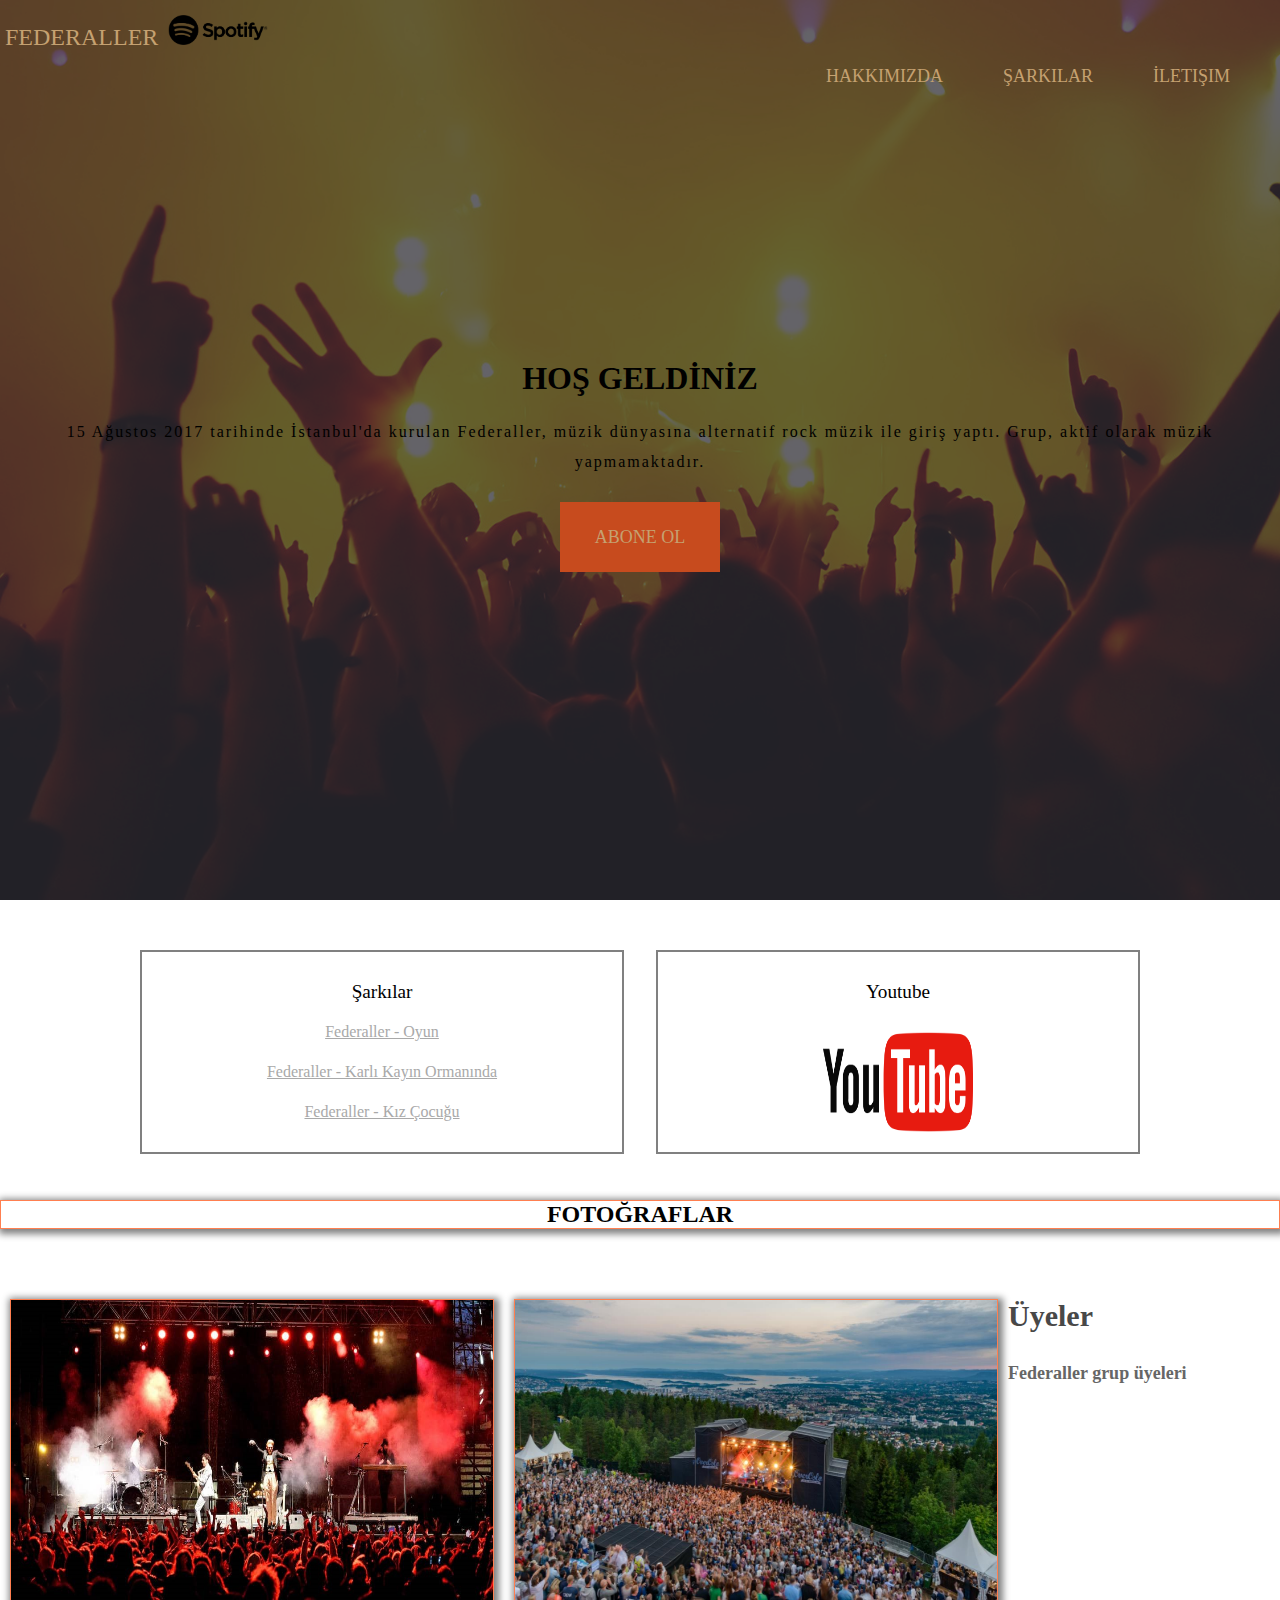
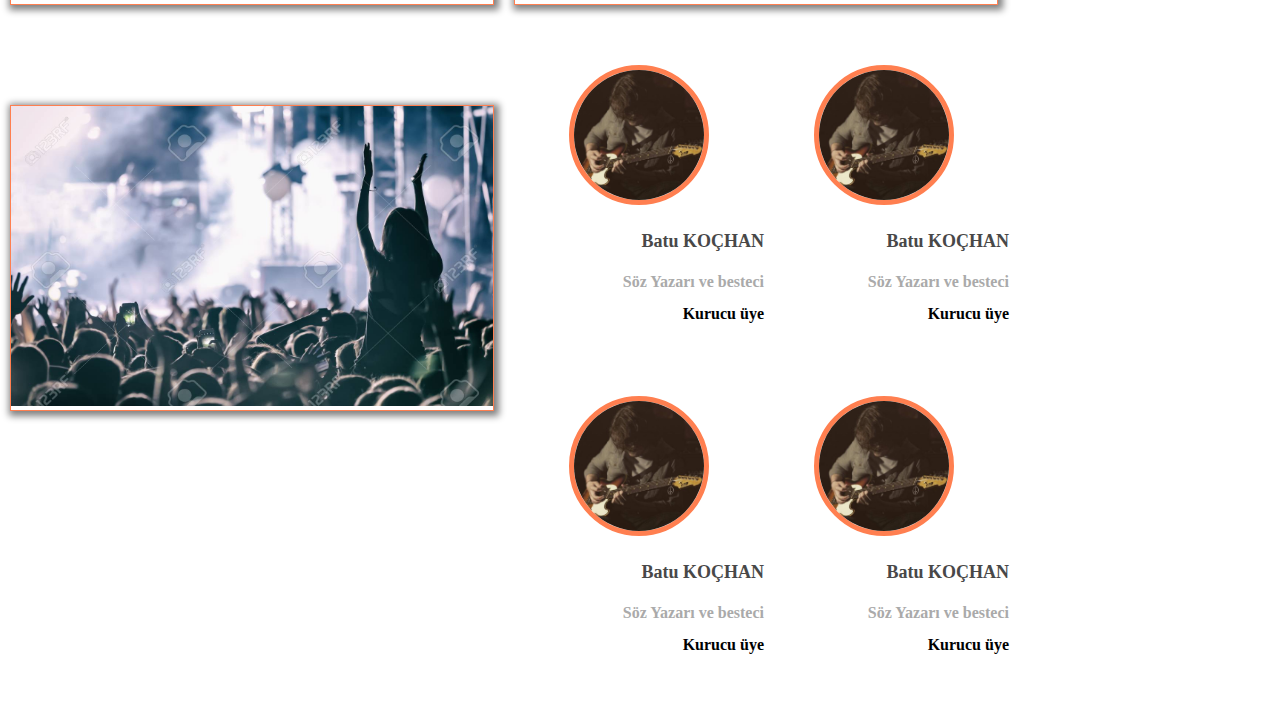
<file: 04-first-site/index.html>
<!DOCTYPE html>
<html lang="en">

<head>
    <meta charset="UTF-8">
    <meta http-equiv="X-UA-Compatible" content="IE=edge">
    <meta name="viewport" content="width=device-width, initial-scale=1.0">
    <title>MY FIRST SITE</title>
    <link rel="stylesheet" href="styles.css">
</head>

<body>

    <header class="ust">
        <h1>
            <strong><a
                    href="https://open.spotify.com/artist/7itD7RGzbiYyyoQJkemKZp?si=GSa63MVZT1S8eAYFOUPnWg&dl_branch=1"
                    target="_blank">FEDERALLER</a></strog><img src="Spotify_Logo_CMYK_Black.png" alt="spotify-logo"">
       </h1>

       <nav id=" nav">
                <ul>
                    <li><a href="#">Hakkımızda</a></li>
                    <li><a href="#">Şarkılar</a></li>
                    <li><a href="#">İletişim</a></li>
                </ul>
                </nav>
                <!-- Burası birinci bölüm -->
                <section id="banner">
                    <h2>HOŞ GELDİNİZ</h2>
                    <p>15 Ağustos 2017 tarihinde İstanbul'da kurulan Federaller, müzik dünyasına alternatif rock müzik
                        ile giriş yaptı. Grup, aktif olarak müzik yapmamaktadır.</p>
                    <a href="https://www.youtube.com/channel/UCW-HhDCJPbJr-YptQyDfhMA/about" target="_blank">ABONE
                        OL</a>
                </section>
    </header>

    <section id="bolum2">
        <div class="kapsayici">

            <div class="sol">
                <h2>Şarkılar</h2>
                <a href="https://open.spotify.com/track/7mzhE0pi57ZEhTof1akC4O?si=e2e0b32c5c734e86"
                    target="_blank">Federaller - Oyun</a>
                <a href="https://open.spotify.com/track/3Dkqho7BeoZXT97GoffDR3?si=9e4fe3173aca4902"
                    target="_blank">Federaller - Karlı Kayın Ormanında</a>
                <a href="https://open.spotify.com/track/4STgmEsTKq5tlUO6rXywTK?si=ed415abbc0964b5a"
                    target="_blank">Federaller - Kız Çocuğu</a>
            </div>
            <div class="sag">

                <article>
                    <h2>Youtube</h2>
                    <a href="https://www.youtube.com/watch?v=5fWeF3A-MKA&ab_channel=FederallerOfficial"
                        target="_blank"><img src="YouTube_Logo_(2013-2017).svg.png" alt="youtube"></a>
                </article>

            </div>
        </div>

    </section>
    <!-- bölüm 3 -->
    <div class="temile"></div>
    <section id="bolum3">
        <h2>FOTOĞRAFLAR</h2>
        <div class="foto">
            <img src="konser.jpg" alt="konser">
        </div>
        <div class="foto">
            <img src="konser1.jpg" alt="festival">
        </div>
        <div class="foto">
            <img src="konser2.jpg" alt="lansman">
        </div>
    </section>

    <!-- bölüm 4 -->
    <section id="bolum4">
        <h2>Üyeler</h2>
        <p>Federaller grup üyeleri</p>
        <div class="kapsayici">
            <div class="bolumler">
                <div class="kucukresim"><img src="profil fotoğrafı.JPG" alt="Batu Koçhan"></div>
                <div class="yazi">
                    <h3>Batu KOÇHAN</h3>
                    <P>Söz Yazarı ve besteci</P>
                    <p>Kurucu üye</p>
                </div>
            </div>
            <div class="bolumler">
                <div class="kucukresim"><img src="profil fotoğrafı.JPG" alt="Batu Koçhan"></div>
                <div class="yazi">
                    <h3>Batu KOÇHAN</h3>
                    <P>Söz Yazarı ve besteci</P>
                    <p>Kurucu üye</p>
                </div>
            </div>
            <div class="bolumler">
                <div class="kucukresim"><img src="profil fotoğrafı.JPG" alt="Batu Koçhan"></div>
                <div class="yazi">
                    <h3>Batu KOÇHAN</h3>
                    <P>Söz Yazarı ve besteci</P>
                    <p>Kurucu üye</p>
                </div>
            </div>
            <div class="bolumler">
                <div class="kucukresim"><img src="profil fotoğrafı.JPG" alt="Batu Koçhan"></div>
                <div class="yazi">
                    <h3>Batu KOÇHAN</h3>
                    <P>Söz Yazarı ve besteci</P>
                    <p>Kurucu üye</p>
                </div>
            </div>
        </div>

    </section>

</body>

</html>
</file>
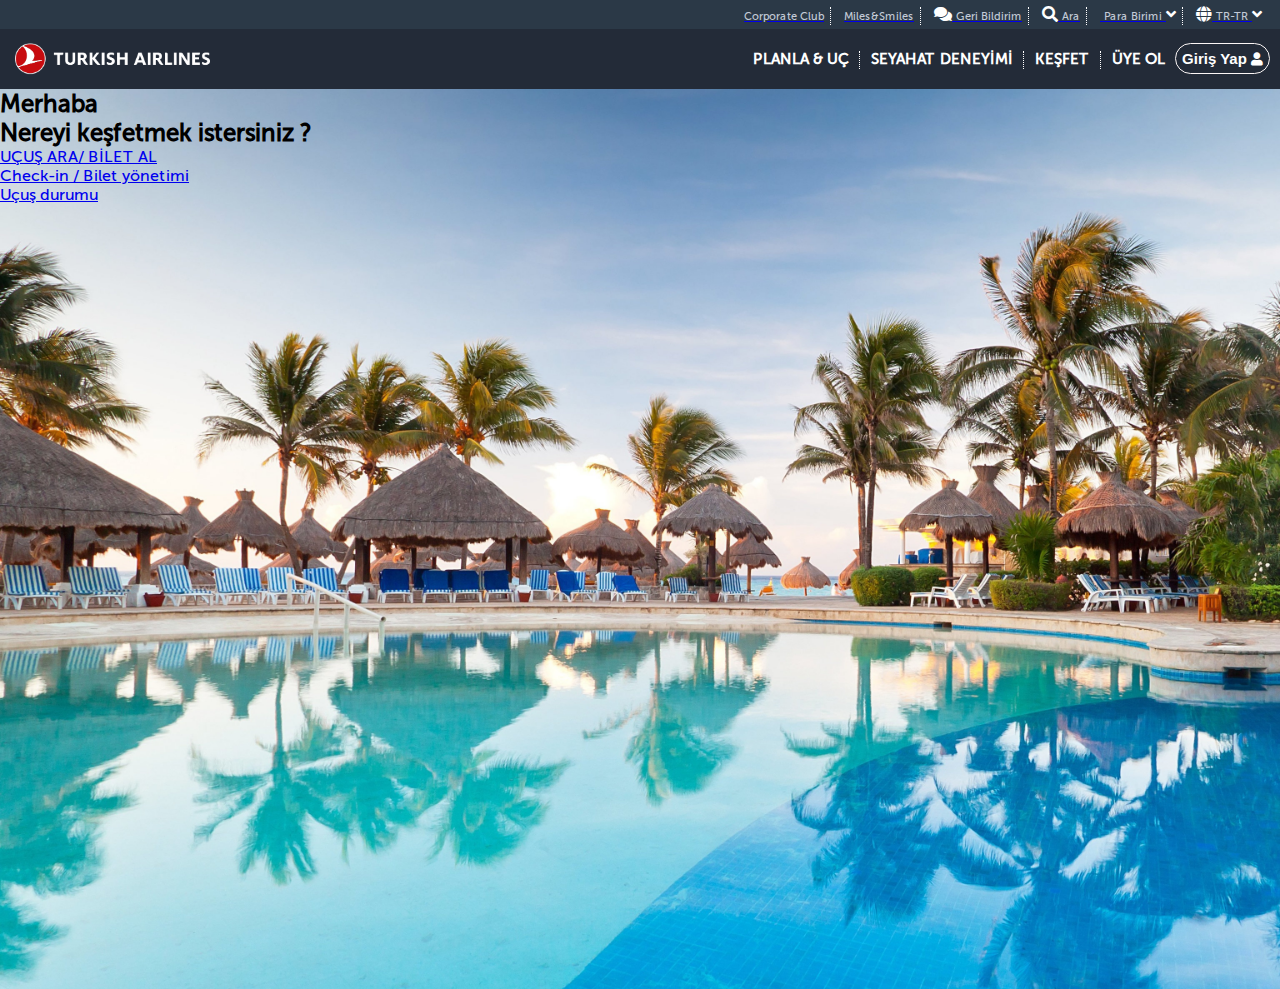
<file: 05-THY/index.html>
<!DOCTYPE html>
<html lang="en">

<head>
    <meta charset="UTF-8">
    <meta http-equiv="X-UA-Compatible" content="IE=edge">
    <meta name="viewport" content="width=device-width, initial-scale=1.0">
    <title>TURKISH AIRLINES</title>
    <link rel="stylesheet" href="styles.css">
    <link rel="stylesheet" href="https://cdnjs.cloudflare.com/ajax/libs/font-awesome/5.15.3/css/all.min.css">

</head>

<body>

    <header>
        <div class="container1">

            <ul class="menu-list top-menu-list">
                <li>
                    <a href="#">
                        <span>Corporate Club</span>
                    </a>
                </li>
                <li>
                    <a href="#">
                        <span>Miles&amp;Smiles</span>
                    </a>
                </li>
                <li>
                    <a href="#">
                        <i class="fa fa-comments"></i>
                        <span>Geri Bildirim</span>
                    </a>
                </li>
                <li>
                    <a href="#">
                        <i class="fa fa-search"></i>
                        <span>Ara</span>
                    </a>
                </li>
                <li>
                    <a href="#">
                        <i class="fa cfa-usd"></i>
                        <span>Para Birimi</span>
                        <i class="fa fa-angle-down"></i>
                    </a>
                </li>
                <li>
                    <a href="#">
                        <i class="fa fa-globe"></i>
                        <span>TR-TR</span>
                        <i class="fa fa-angle-down"></i>

                    </a>
                </li>
            </ul>
        </div>
        <div class="clearfix"></div>
        <div class="container2">
            <a class="logo-link" href="/">
                <img class="logo headerlogo" src="./logo.png" alt="Thy logo">
            </a>

            <nav>
                <ul>
                    <li>
                        <a href="#">
                            <span>PLANLA & UÇ</span>
                        </a>
                    </li>
                    <li>
                        <a href="#">
                            <span>SEYAHAT DENEYİMİ</span>
                        </a>
                    </li>
                    <li>
                        <a href="#">
                            <span>KEŞFET</span>
                        </a>
                    </li>
                    <li class="norborder">
                        <a>
                            <span>
                                ÜYE OL
                            </span>
                        </a>

                    </li>
                    <li class="norborder">
                        <button class="btn btn-login">
                            <span>
                                Giriş Yap
                            </span>

                            <i class="fas fa-user"></i>

                        </button>

                    </li>


                </ul>
            </nav>

        </div>

    </header>

    <!-- BÖLÜM 2 -->

    <section class="bolum2">
        
        <div class="yazi">
            <h2>Merhaba <br>
                Nereyi keşfetmek istersiniz ?</h2>
        </div>
        <div class="kutular">
                <div class="kutu kutu1"><a href="#"> UÇUŞ ARA/ BİLET AL</a></div>
                <div class="kutu kutu2"><a href="#"> Check-in / Bilet yönetimi</a></div>
                <div class="kutu kutu3"><a href="#"> Uçuş durumu</a></div>
        </div>
    </section>



</body>

</html>
</file>
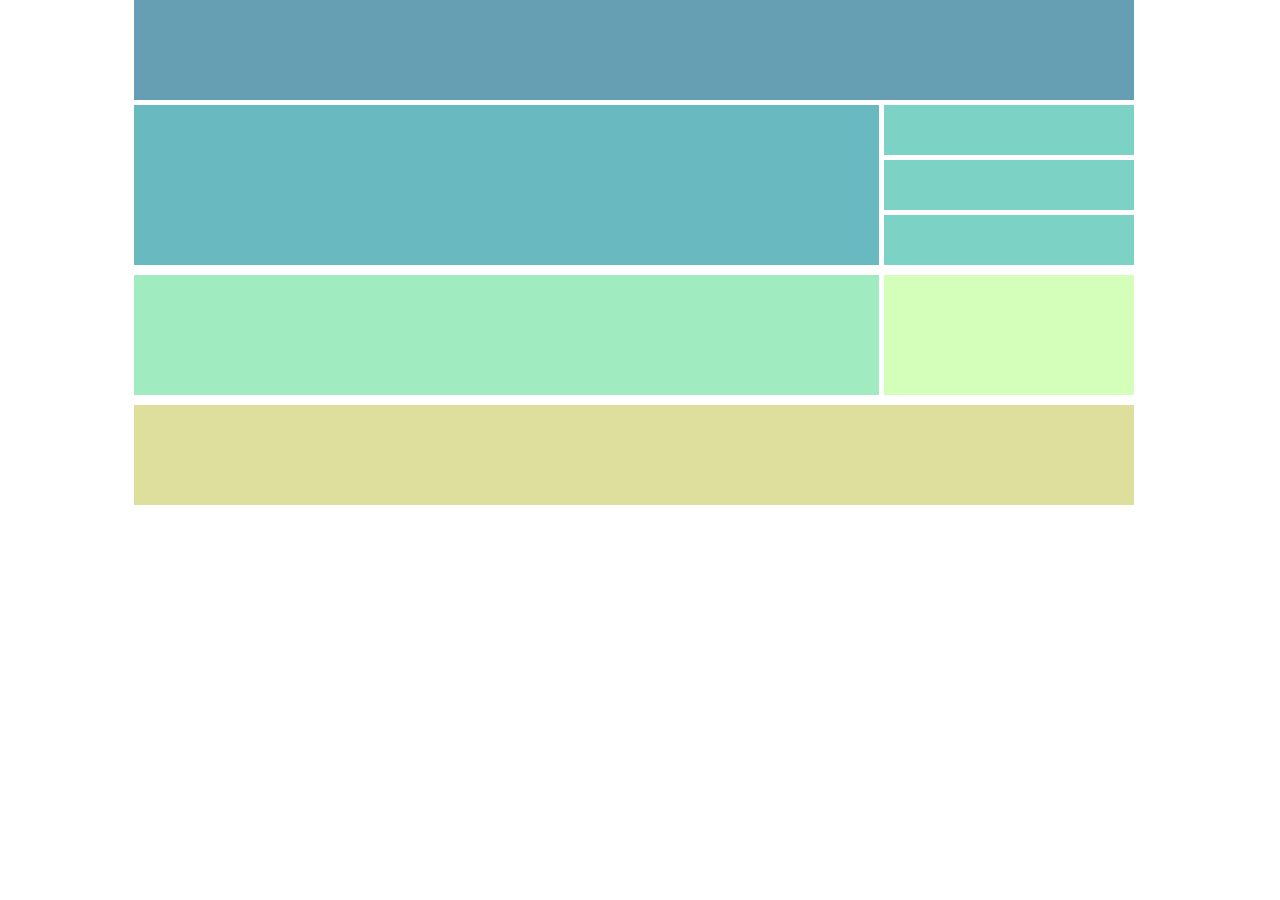
<file: 06-flex/index.html>
<!DOCTYPE html>
<html lang="en">

<head>
    <meta charset="UTF-8">
    <meta http-equiv="X-UA-Compatible" content="IE=edge">
    <meta name="viewport" content="width=device-width, initial-scale=1.0">
    <title>Responsive</title>
    <link rel="stylesheet" href="styles.css">
</head>

<body>
    <div class="wrapper">
        <div class="container">
            <header></header>

            <section class="bolum1">
                <div class="slider"></div>
                <aside>
                    <div class="aciklama"></div>
                    <div class="aciklama"></div>
                    <div class="aciklama"></div>
                </aside>
            </section>

            <section class="bolum2">
                <article></article>
                <div class="yanmenu"></div>
            </section>

            <footer></footer>
        </div>
    </div>
</body>

</html>
</file>
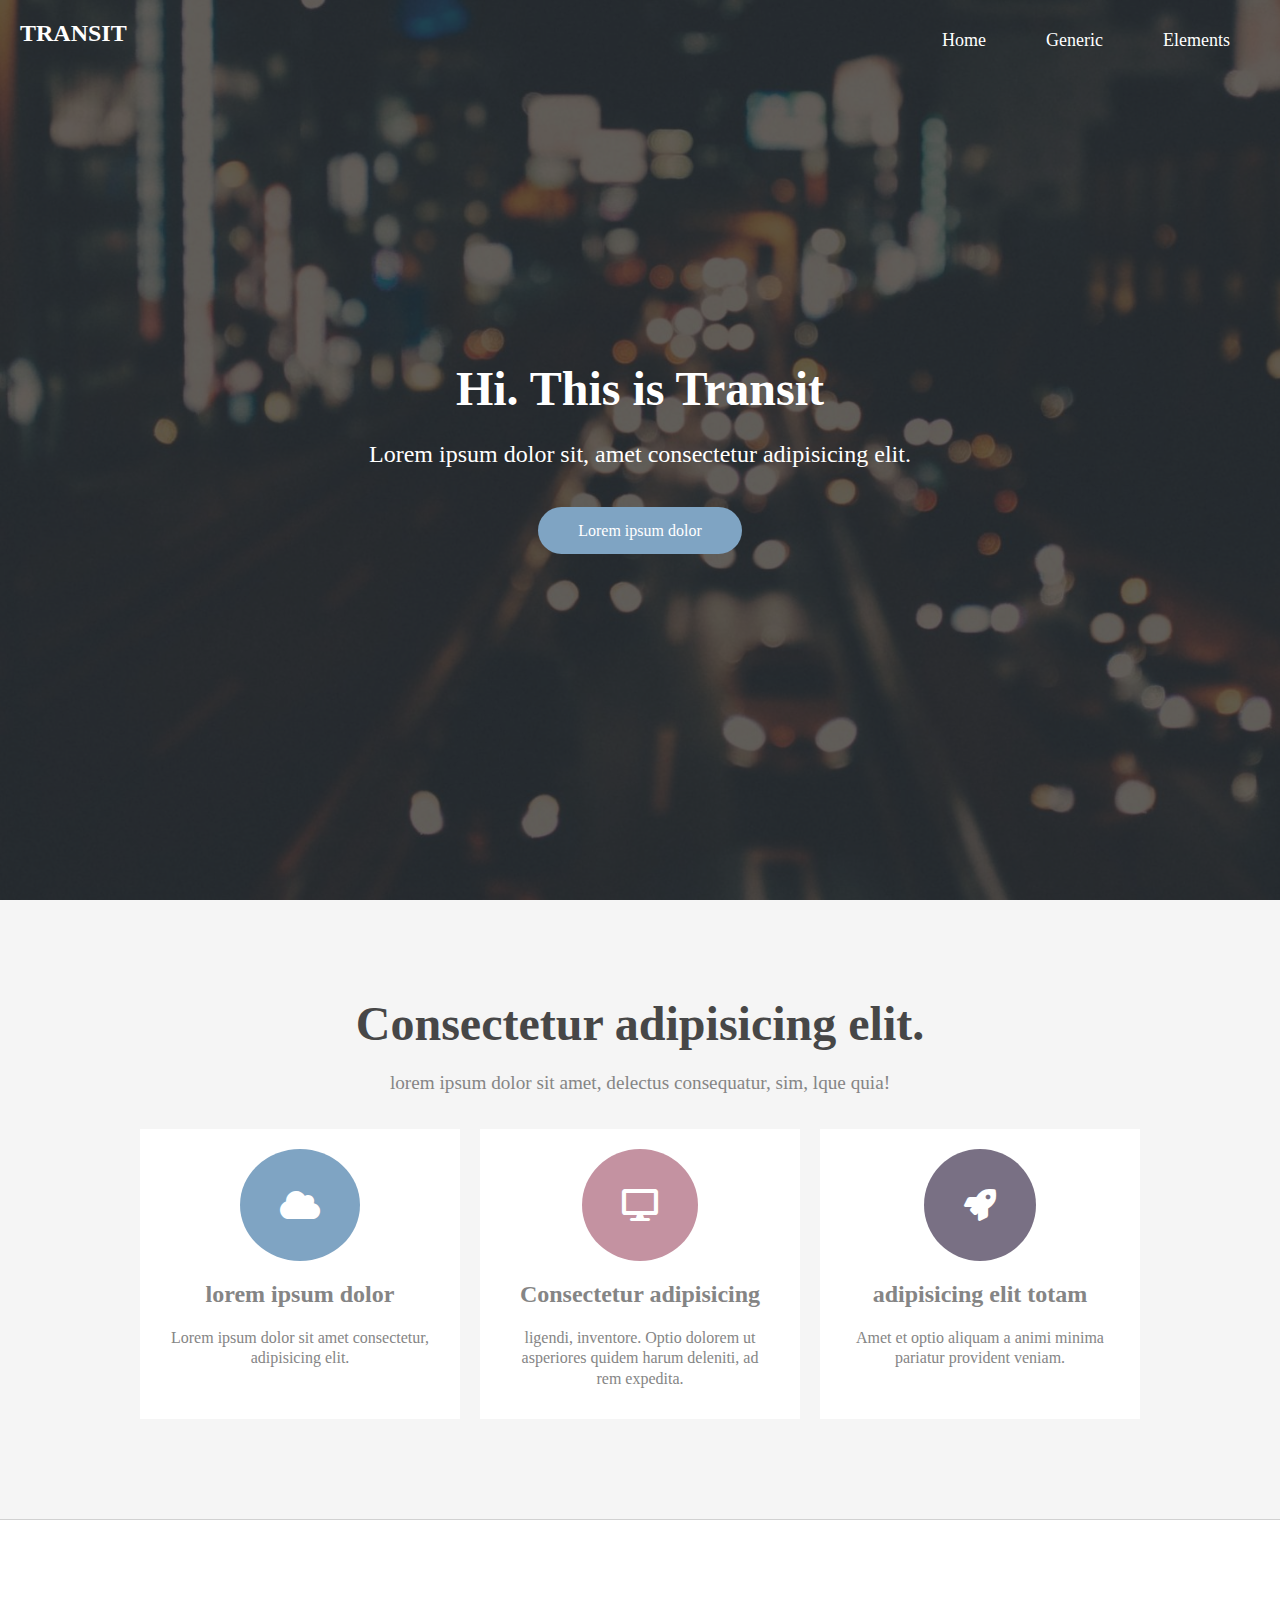
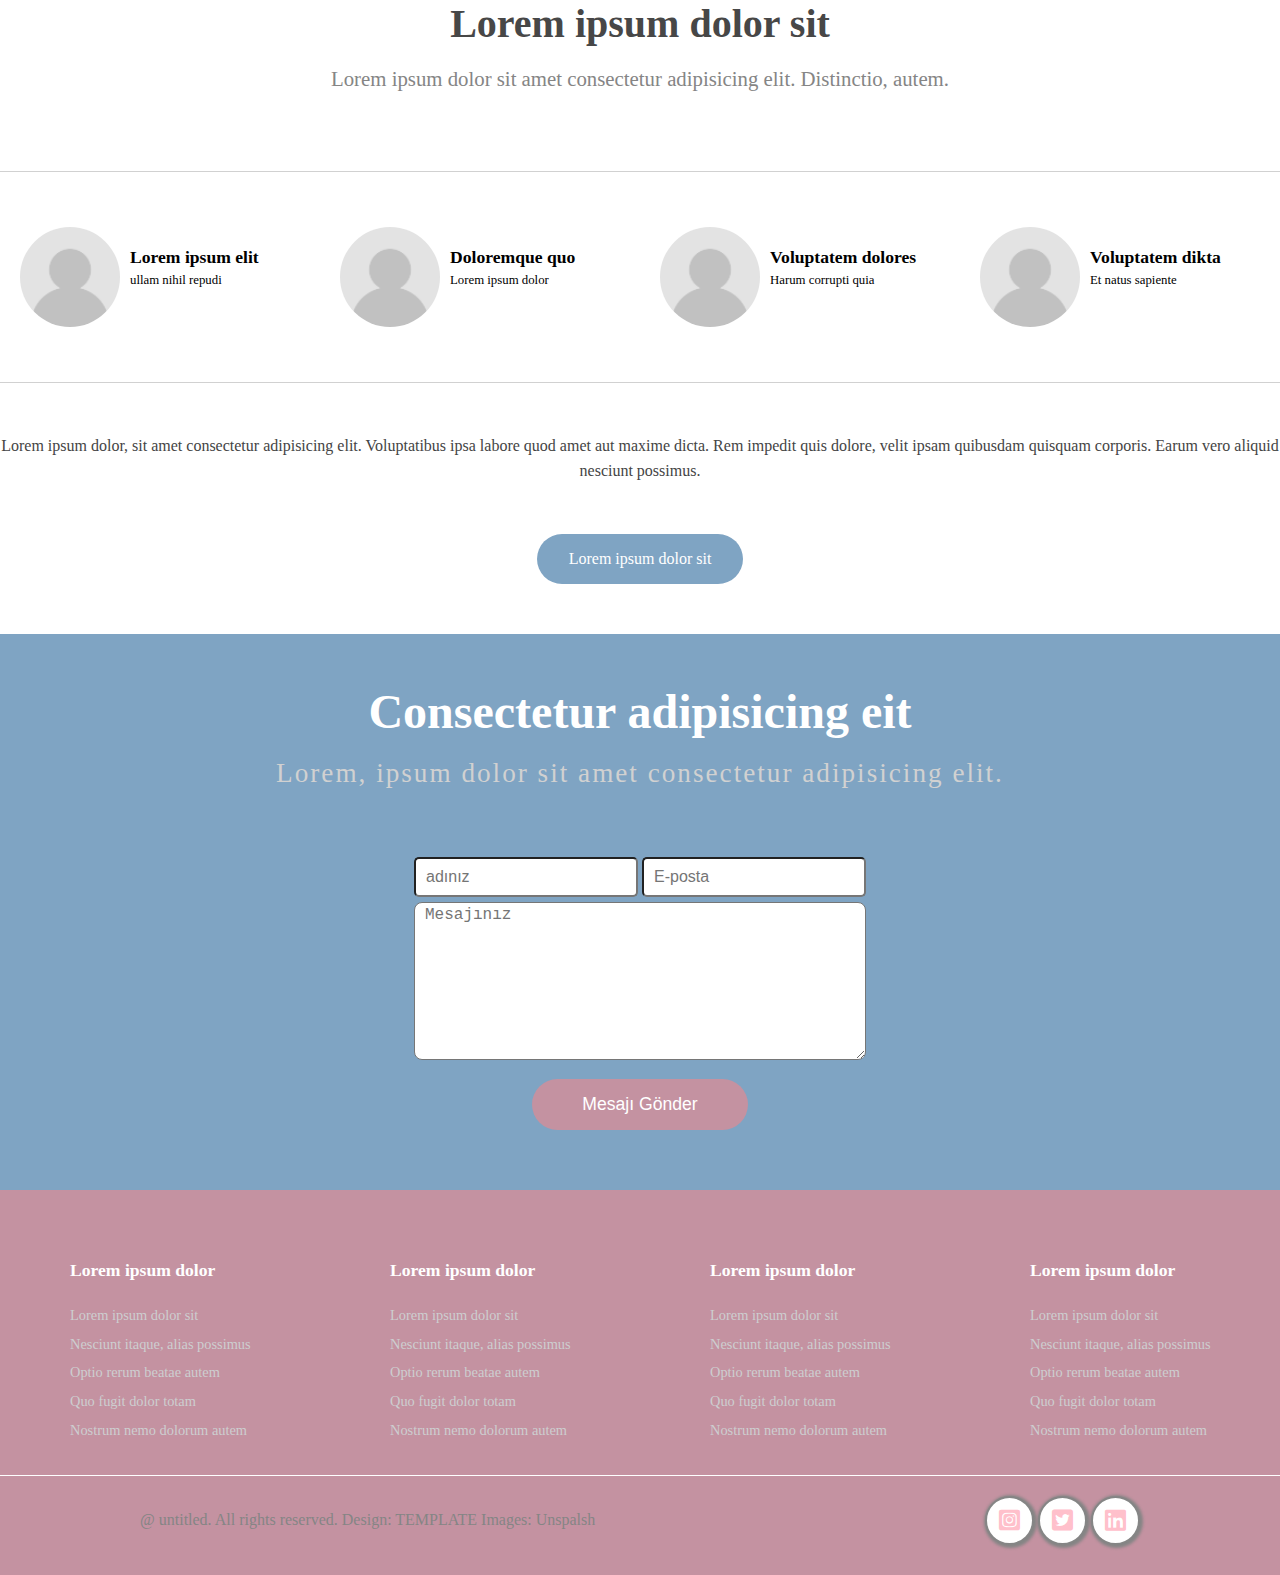
<file: 07-responsive-tasarım/index.html>
<!DOCTYPE html>
<html lang="en">

<head>
    <meta charset="UTF-8">
    <meta http-equiv="X-UA-Compatible" content="IE=edge">
    <meta name="viewport" content="width=device-width, initial-scale=1.0" user-scable="no">
    <title>Responsive Site</title>
    <link rel="stylesheet" href="styles.css">
    <link rel="stylesheet" href="fontawesome/css/all.css">

</head>

<body>

    <div class="wrapper">
        <!--Tüm siteyi kapsayacak..-->
        <!-- giriş-->
        <div class="banner">

            <header>
                <h1>TRANSIT</h1>
                <nav class="menu">
                    <ul>
                        <li><a href="#">Home</a></li>
                        <li><a href="#">Generic</a></li>
                        <li><a href="#">Elements</a></li>
                    </ul>
                </nav>
            </header>

            <div class="yazi">

                <h2 class="altbaslik">Hi. This is Transit</h2>
                <p>Lorem ipsum dolor sit, amet consectetur adipisicing elit.</p>

                <ul>
                    <li class="buton"><a href="#">Lorem ipsum dolor</a></li>
                </ul>

            </div>

        </div>
        <!-- BÖLÜM 1 -->
        <section class="bolum1">
            <h2>Consectetur adipisicing elit.</h2>
            <p>lorem ipsum dolor sit amet, delectus consequatur, sim, lque quia!</p>

            <div class="container">
                <div class="kutu">
                    <i class="fas fa-cloud font1"></i>
                    <h3>lorem ipsum dolor</h3>
                    <p>Lorem ipsum dolor sit amet consectetur, adipisicing elit.</p>
                </div>
                <div class="kutu">
                    <i class="fas fa-desktop font2"></i>
                    <h3>Consectetur adipisicing</h3>
                    <p>ligendi, inventore. Optio dolorem ut asperiores quidem harum deleniti, ad rem expedita.</p>
                </div>
                <div class="kutu">
                    <i class="fas fa-rocket font3"></i>
                    <h3>adipisicing elit totam</h3>
                    <p>Amet et optio aliquam a animi minima pariatur provident veniam.</p>
                </div>
               
            </div>

        </section>
        <!-- BÖLÜM 2 -->
        <section class="bolum2">
            <h2>Lorem ipsum dolor sit</h2>
            <p>Lorem ipsum dolor sit amet consectetur adipisicing elit. Distinctio, autem. </p>
            <div class="container">
                <div class="kisiler">
                    <div class="kisi">
                        <img src="images/profile_placeholder.gif" alt="kisi">
                        <h4>Lorem ipsum elit</h4>
                        <p>ullam nihil repudi</p>
                    </div>
                    <div class="kisi">
                        <img src="images/profile_placeholder.gif" alt="kisi">
                        <h4>Doloremque quo</h4>
                        <p>Lorem ipsum dolor</p>
                    </div>
                    <div class="kisi">
                        <img src="images/profile_placeholder.gif" alt="kisi">
                        <h4>Voluptatem dolores</h4>
                        <p>Harum corrupti quia</p>
                    </div>
                    <div class="kisi">
                        <img src="images/profile_placeholder.gif" alt="kisi">
                        <h4>Voluptatem dikta</h4>
                        <p>Et natus sapiente</p>
                    </div>
                </div>

                    <article>
                    <p>Lorem ipsum dolor, sit amet consectetur adipisicing elit. Voluptatibus ipsa labore quod amet aut maxime dicta. Rem impedit quis dolore, velit ipsam quibusdam quisquam corporis. Earum vero aliquid nesciunt possimus.</p>
                    
                    <ul class="action">
                        <li><a href="#">Lorem ipsum dolor sit</a></li>
                    </ul>
                    </article>
            </div>
        </section>
        <!-- BÖLÜM 3  -->
        <section class="bolum3">
            <h2>Consectetur adipisicing eit</h2>
            <p>Lorem, ipsum dolor sit amet consectetur adipisicing elit.</p>
            <div class="container">
                <div class="form">
                    <form id="iletisim" name="iletisim" method="POST">
                        <label for="ad"></label><input name="ad" type="text" placeholder="adınız" required>
                        <label for="mail"></label><input name="mail" type="mail" placeholder="E-posta" required>
                        <textarea name="icerik" required placeholder="Mesajınız"></textarea>
                        <br>
                        <label for="gonder"></label><input type="submit" name="gonder" id="gonder" value="Mesajı Gönder">
                    </form>
                </div> 
            </div>

        </section>

        <!-- FOOTER -->
        <footer>
            <div class="icerik">
                <div class="container">
                    <div class="footerkutu">
                        <h3>Lorem ipsum dolor</h3>
                        <ul>
                            <li><a href="#">Lorem ipsum dolor sit </a></li>
                            <li><a href="#">Nesciunt itaque, alias possimus</a></li>
                            <li><a href="#">Optio rerum beatae autem</a></li>
                            <li><a href="#">Quo fugit dolor totam</a></li>
                            <li><a href="#">Nostrum nemo dolorum autem</a></li>
                        </ul>
                    </div>
                    <div class="footerkutu">
                        <h3>Lorem ipsum dolor</h3>
                        <ul>
                            <li><a href="#">Lorem ipsum dolor sit </a></li>
                            <li><a href="#">Nesciunt itaque, alias possimus</a></li>
                            <li><a href="#">Optio rerum beatae autem</a></li>
                            <li><a href="#">Quo fugit dolor totam</a></li>
                            <li><a href="#">Nostrum nemo dolorum autem</a></li>
                        </ul>
                    </div>
                    <div class="footerkutu">
                        <h3>Lorem ipsum dolor</h3>
                        <ul>
                            <li><a href="#">Lorem ipsum dolor sit </a></li>
                            <li><a href="#">Nesciunt itaque, alias possimus</a></li>
                            <li><a href="#">Optio rerum beatae autem</a></li>
                            <li><a href="#">Quo fugit dolor totam</a></li>
                            <li><a href="#">Nostrum nemo dolorum autem</a></li>
                        </ul>
                    </div>
                    <div class="footerkutu">
                        <h3>Lorem ipsum dolor</h3>
                        <ul>
                            <li><a href="#">Lorem ipsum dolor sit </a></li>
                            <li><a href="#">Nesciunt itaque, alias possimus</a></li>
                            <li><a href="#">Optio rerum beatae autem</a></li>
                            <li><a href="#">Quo fugit dolor totam</a></li>
                            <li><a href="#">Nostrum nemo dolorum autem</a></li>
                        </ul>
                    </div>
                </div>
                <div class="socialmedia">
                    <div class="lisans"><p>@ untitled. All rights reserved. Design: TEMPLATE Images: Unspalsh</p></div>
                   
                    <div class="icons">
                        <i class="fab fa-instagram-square instagram"></i>
                        <i class="fab fa-twitter-square twitter"></i>
                        <i class="fab fa-linkedin linkedin"></i>
                    </div>
                </div>
                <div class="temizle"></div>
            </div>
        </footer>
    </div>

</body>

</html>
</file>
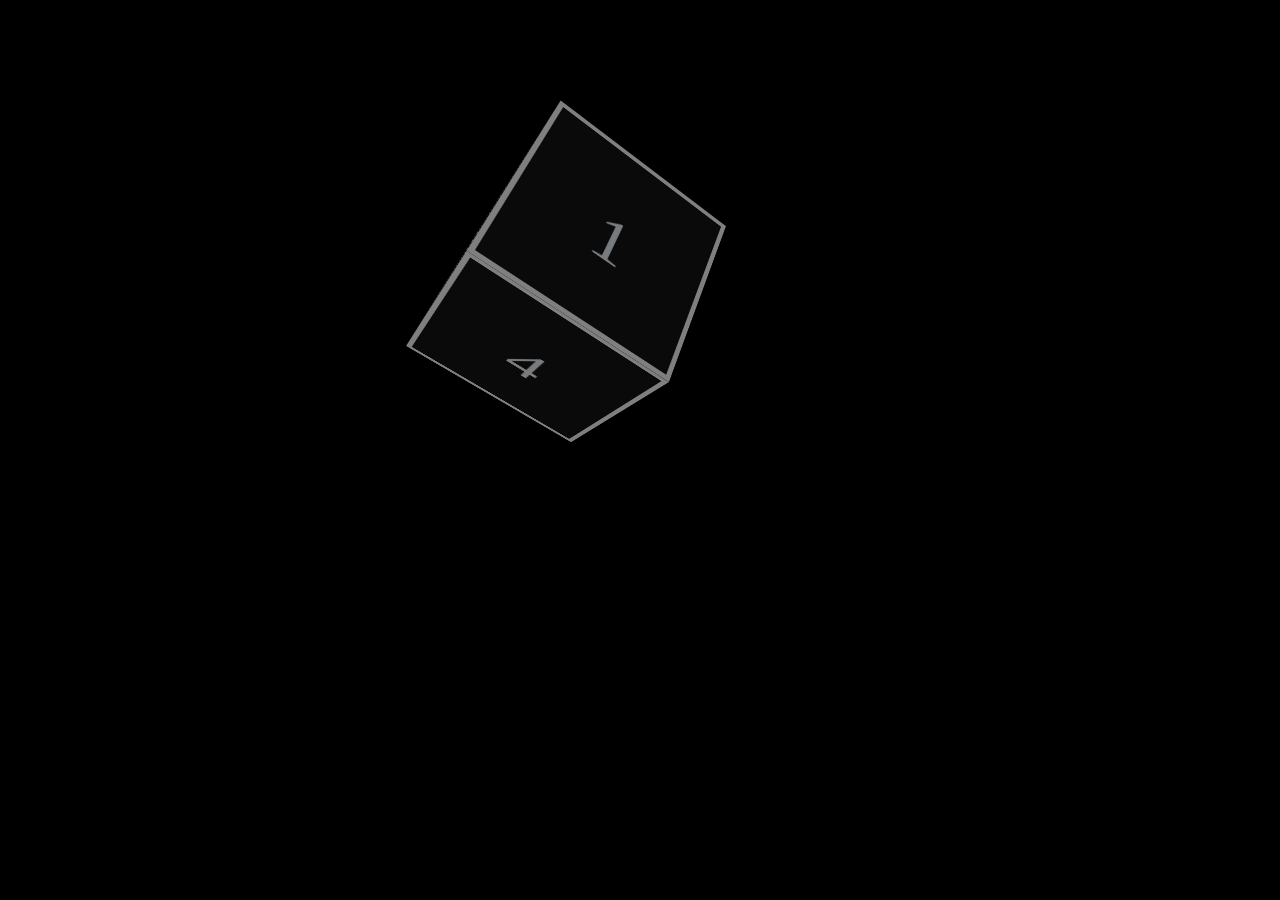
<file: 08-cube/index.html>
<!DOCTYPE html>
<html lang="en">

<head>
    <meta charset="UTF-8">
    <meta http-equiv="X-UA-Compatible" content="IE=edge">
    <meta name="viewport" content="width=device-width, initial-scale=1.0">
    <link rel="shortcut icon" href="images/cube.png" type="image/x-icon">
    <link rel="stylesheet" href="./styles.css">
    <title>Cube</title>
</head>

<body>

    <div class="container">
        <div class="cube">
            <div class="yuz on">1</div>
            <div class="yuz arka">2</div>
            <div class="yuz ust">3</div>
            <div class="yuz alt">4</div>
            <div class="yuz sag">5</div>
            <div class="yuz sol">6</div>
        </div>
    </div>
    

</body>

</html>
</file>
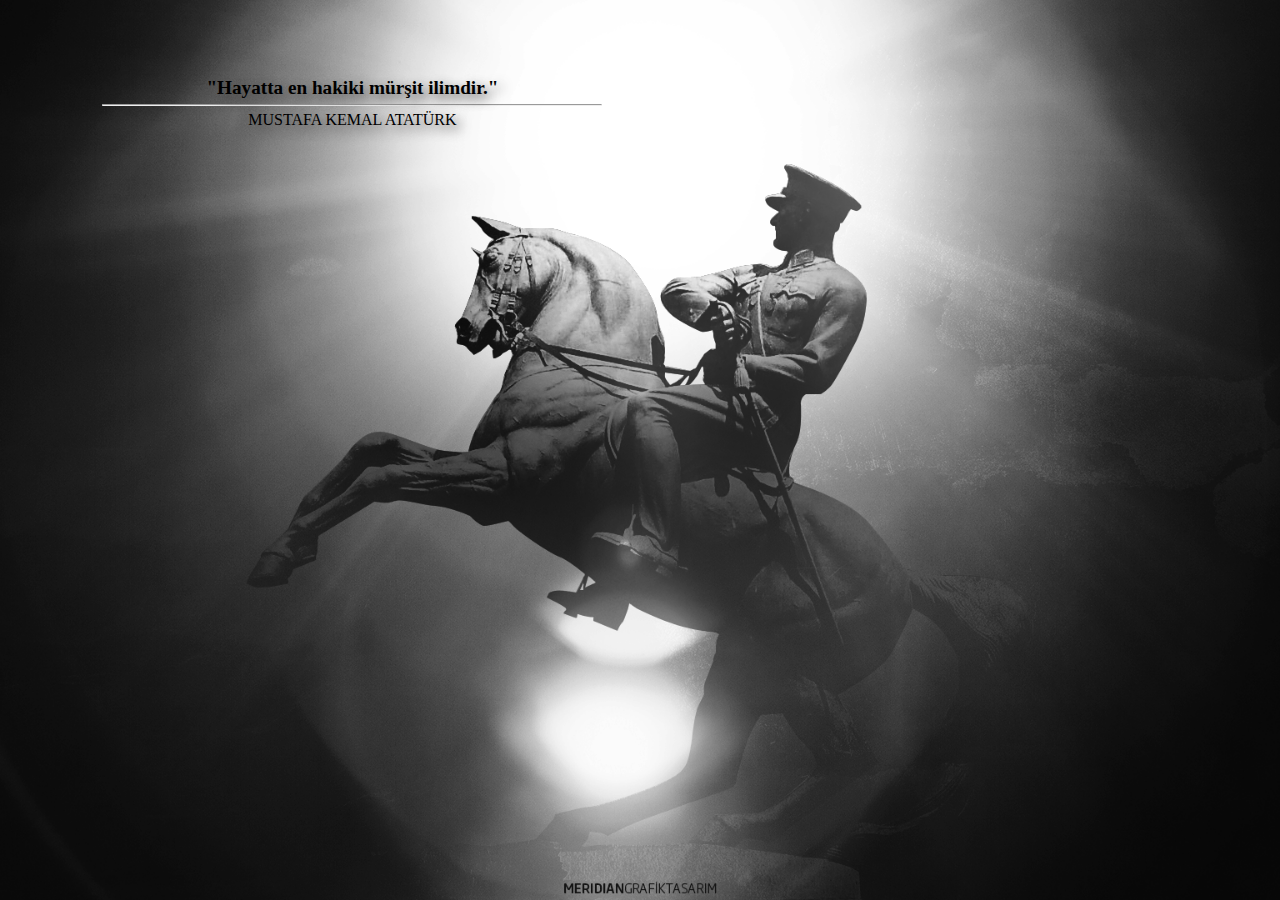
<file: 01-ataturk/ataturk.html>
<!DOCTYPE html>
<html lang="en">

<head>
    <meta charset="UTF-8">
    <meta http-equiv="X-UA-Compatible" content="IE=edge">
    <meta name="viewport" content="width=device-width, initial-scale=1.0">
    <title>Mustafa Kemal ATATÜRK</title>
    <link rel="stylesheet" href="styles.css">
</head>

<body>

    <div class="container">
        <div class="orta">

            <h2>"Hayatta en hakiki mürşit ilimdir."</h2>
            <hr>
            <p>
                MUSTAFA KEMAL ATATÜRK
            </p>

        </div>
    </div>

</body>

</html>
</file>
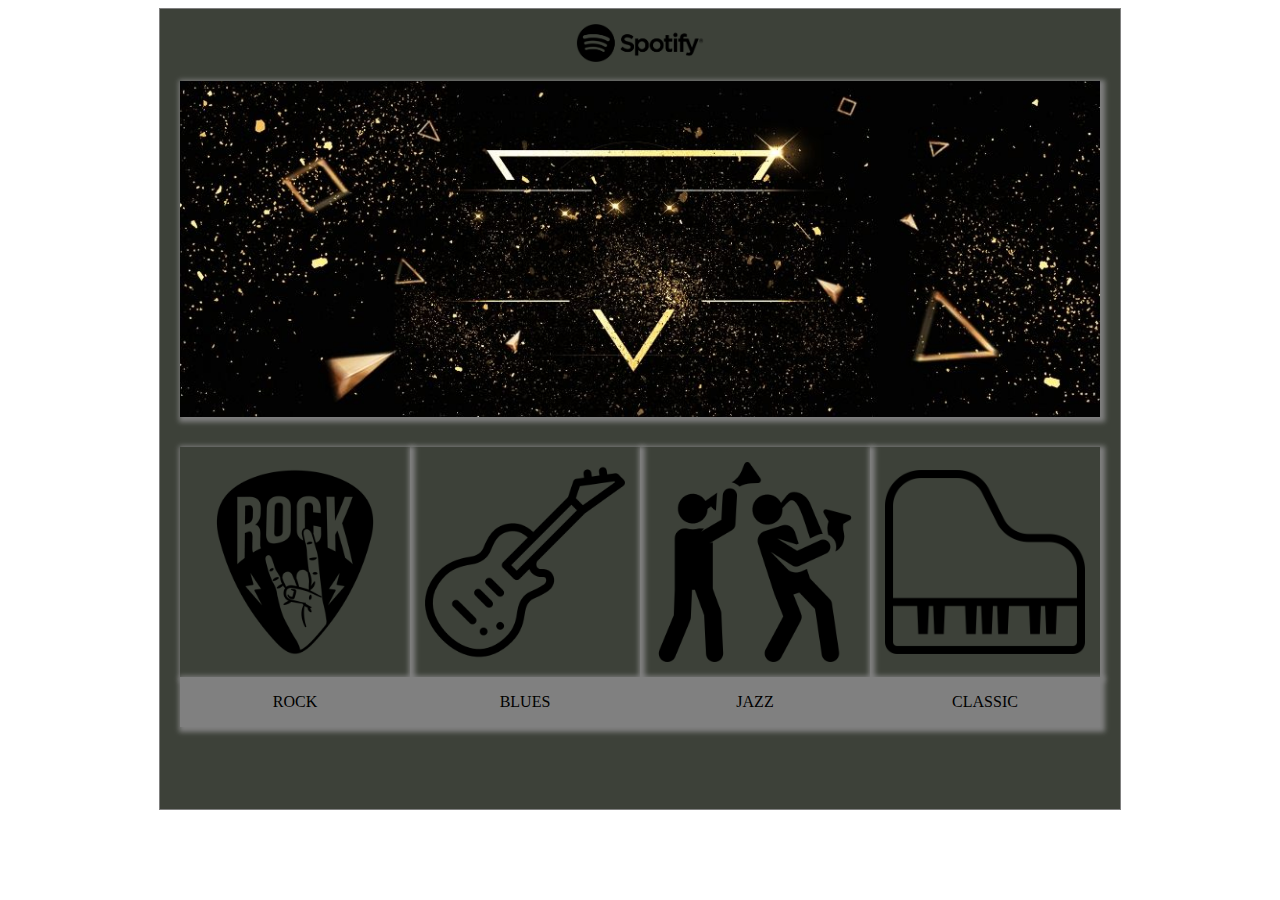
<file: 02-spotify-menu/spotify.html>
<!DOCTYPE html>
<html lang="en">

<head>
    <meta charset="UTF-8">
    <meta http-equiv="X-UA-Compatible" content="IE=edge">
    <meta name="viewport" content="width=device-width, initial-scale=1.0">
    <title>Spotify List</title>
    <link rel="stylesheet" href="styles.css">
</head>

<body>

    <div id=container>

        <div id="logo">
            <img src="Spotify_Logo_CMYK_Black - Kopya.png" alt="logo">
        </div>
        <div id="metal">
            <img src="metal1.jpg" alt="metallica">
        </div>
        <div id="menu">
            <ul>
                <li><a href="https://open.spotify.com/playlist/37i9dQZF1DWXRqgorJj26U?si=af41ce05d5d64356"
                        target="_blank"><img src="rock1.png" alt="rock"></a></li>
                <li><a href="https://open.spotify.com/playlist/5TkTomPbQuSNDxdlWg2fCx?si=118d2be9a90f4cb4"
                        target="_blank"><img src="electric-guitar.png" alt="blues"></a></li>
                <li><a href="https://open.spotify.com/playlist/37i9dQZF1DXbITWG1ZJKYt?si=2e28d726c39c4ddb"
                        target="_blank"><img src="jazz.png" alt="jazz"></a></li>
                <li><a href="https://open.spotify.com/playlist/1h0CEZCm6IbFTbxThn6Xcs?si=48abb1dc99a64e2c"
                        target="_blank"><img src="classic.png" alt="classic"></a></li>
            </ul>
        </div>


        <div id="footer">
            <div class="wrapper">
                <div><a href="https://tr.wikipedia.org/wiki/Rock_m%C3%BCzik" target="_blank" >ROCK</a></div>
                <div><a href="https://tr.wikipedia.org/wiki/Blues" target="_blank" >BLUES</a></div>
                <div><a href="https://tr.wikipedia.org/wiki/Caz" target="_blank" >JAZZ</a></div>
                <div><a href="https://tr.wikipedia.org/wiki/Klasik_m%C3%BCzik" target="_blank" >CLASSIC</a></div>

            </div>
        </div>




</body>

</html>
</file>
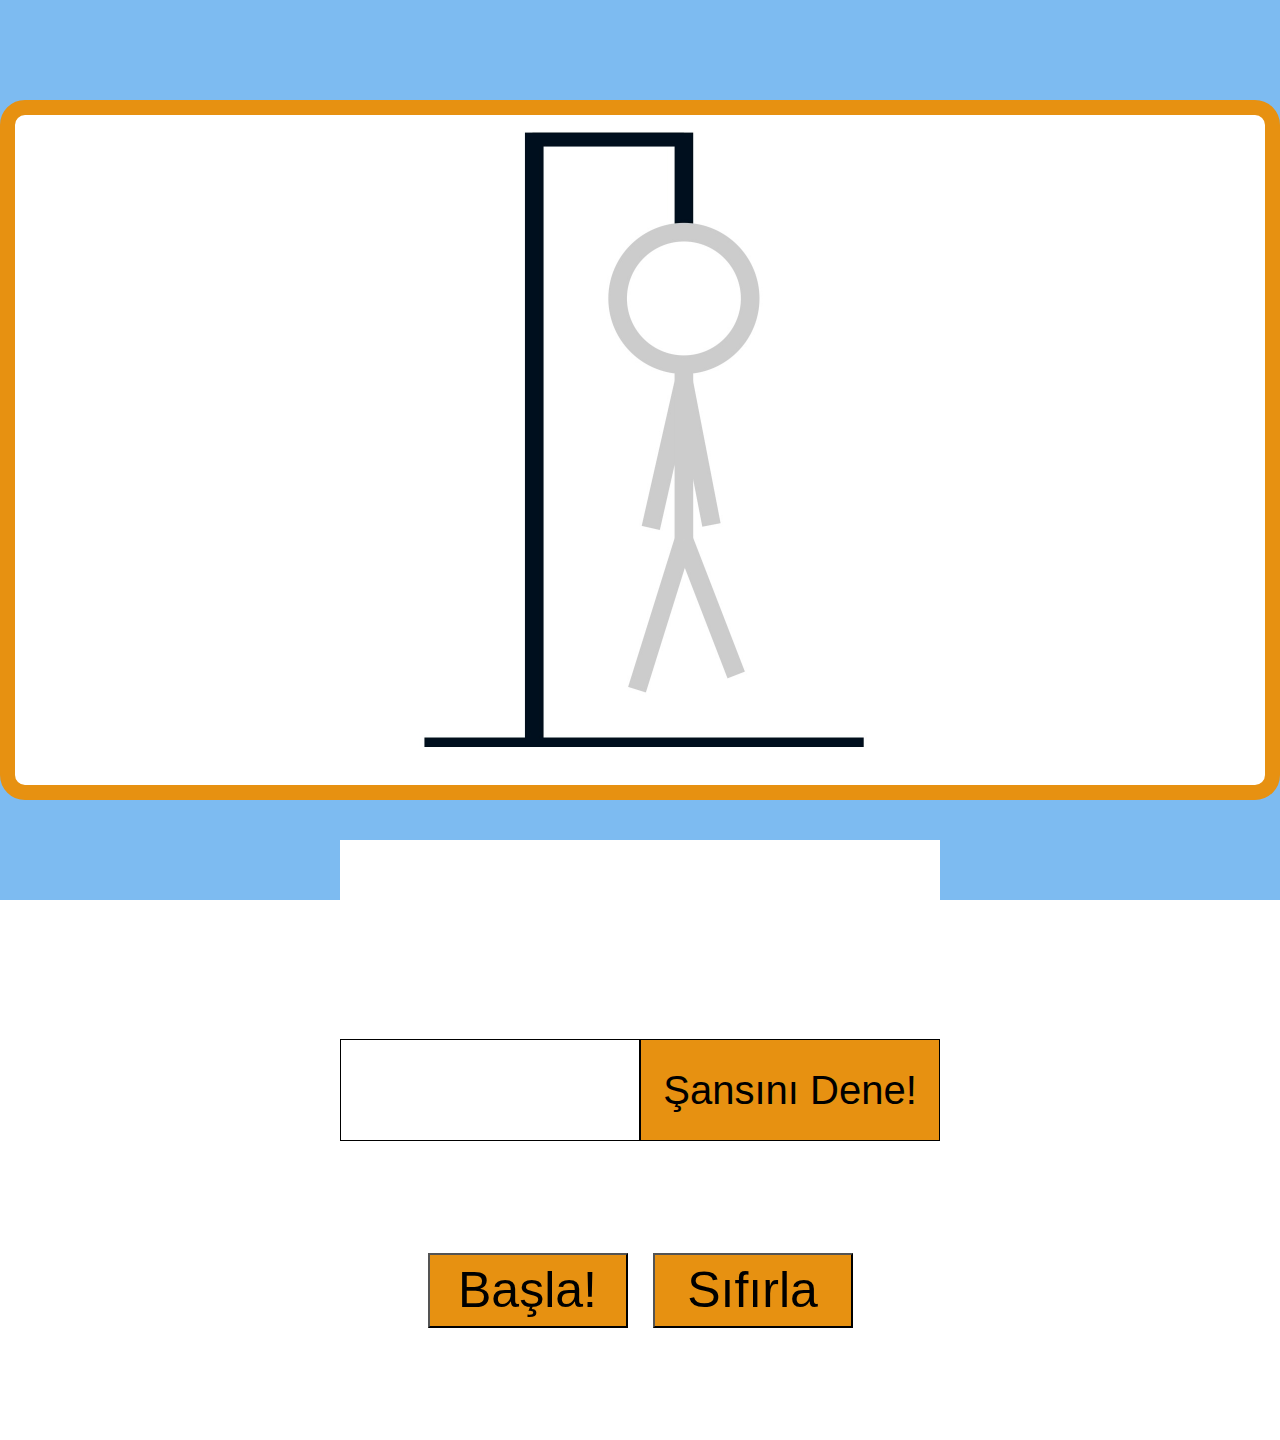
<file: 09-Adam-asmaca/main.html>
<!DOCTYPE html>
<html lang="en">
  <head>
    <meta charset="UTF-8" />
    <meta http-equiv="X-UA-Compatible" content="IE=edge" />
    <meta name="viewport" content="width=device-width, initial-scale=1.0" />
    <link rel="stylesheet" href="style.css" />
    <title>Adam Asmaca</title>
    
  </head>
  <body>
    <div class="anaDiv">
      <div class="oyunAlani">
        <div class="adamAsmaca">
          <img src="images/image0.png" alt="" />
        </div>
        <div class="oyun">
          <div class="tahmin">
            <div class="klm">
              <input id="kelime" type="text" value="" disabled />
            </div>

            <div class="thmn">
              <input id="tahmin" type="text" value="" maxlength="1" />
              <button id="guessBtn" onclick="guess()">Şansını Dene!</button>
            </div>
          </div>

          <div class="btn">
            <div class="baslat">
              <button onclick="start()">Başla!</button>
            </div>
            <div class="sifirla">
              <button onclick="window.location.reload();">Sıfırla</button>
              <!--Basınca sayfayı yeniler-->
            </div>
          </div>
        </div>
      </div>
    </div>

    <script src="./main.js"></script>
  </body>
</html>
</file>
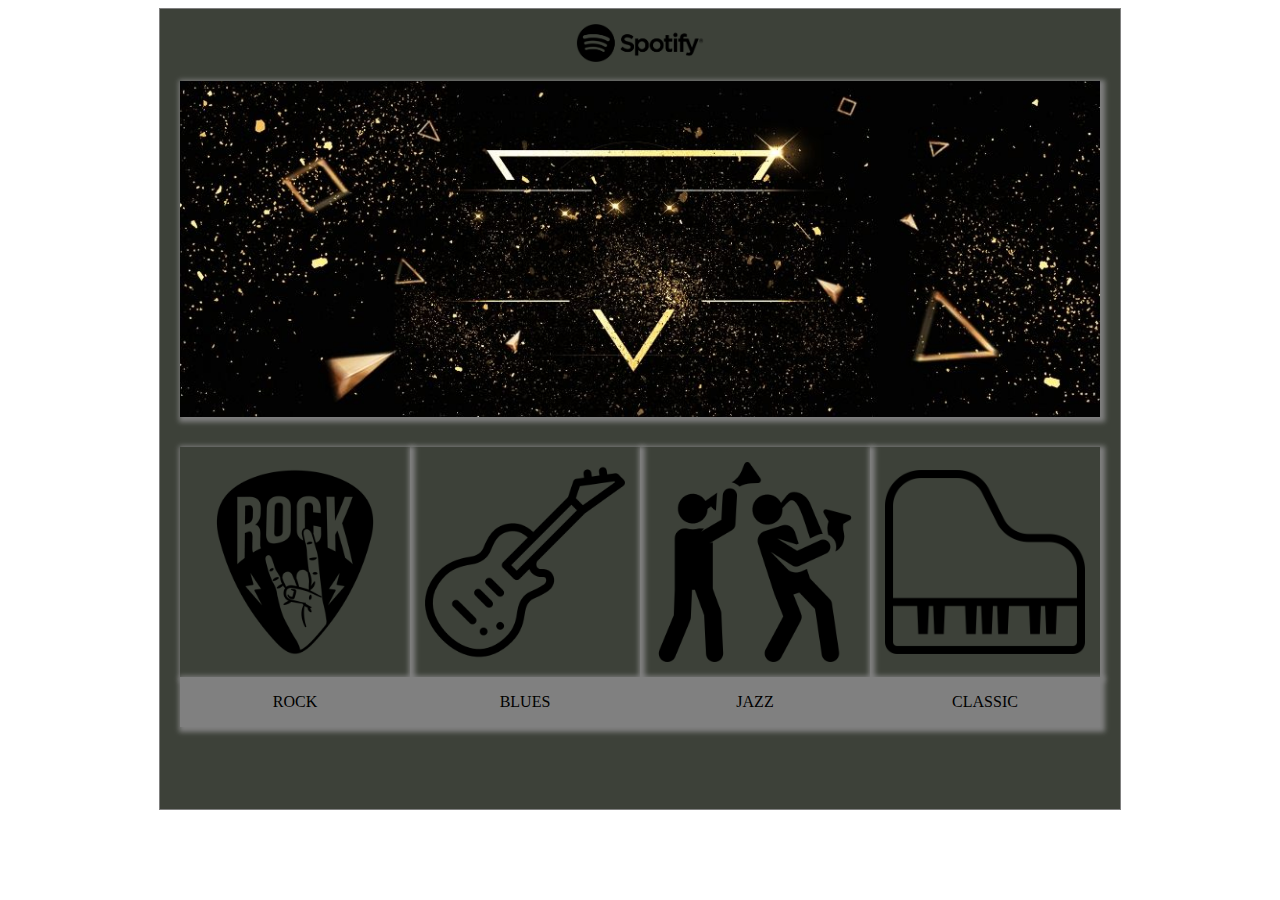
<file: spotify-menu/spotify.html>
<!DOCTYPE html>
<html lang="en">

<head>
    <meta charset="UTF-8">
    <meta http-equiv="X-UA-Compatible" content="IE=edge">
    <meta name="viewport" content="width=device-width, initial-scale=1.0">
    <title>Spotify List</title>
    <link rel="stylesheet" href="styles.css">
</head>

<body>

    <div id=container>

        <div id="logo">
            <img src="Spotify_Logo_CMYK_Black.png" alt="logo">
        </div>
        <div id="metal">
            <img src="metal1.jpg" alt="metallica">
        </div>
        <div id="menu">
            <ul>
                <li><a href="https://open.spotify.com/playlist/37i9dQZF1DWXRqgorJj26U?si=af41ce05d5d64356"
                        target="_blank"><img src="rock1.png" alt="rock"></a></li>
                <li><a href="https://open.spotify.com/playlist/5TkTomPbQuSNDxdlWg2fCx?si=118d2be9a90f4cb4"
                        target="_blank"><img src="electric-guitar.png" alt="blues"></a></li>
                <li><a href="https://open.spotify.com/playlist/37i9dQZF1DXbITWG1ZJKYt?si=2e28d726c39c4ddb"
                        target="_blank"><img src="jazz.png" alt="jazz"></a></li>
                <li><a href="https://open.spotify.com/playlist/1h0CEZCm6IbFTbxThn6Xcs?si=48abb1dc99a64e2c"
                        target="_blank"><img src="classic.png" alt="classic"></a></li>
            </ul>
        </div>


        <div id="footer">
            <div class="wrapper">
                <div><a href="https://tr.wikipedia.org/wiki/Rock_m%C3%BCzik" target="_blank" >ROCK</a></div>
                <div><a href="https://tr.wikipedia.org/wiki/Blues" target="_blank" >BLUES</a></div>
                <div><a href="https://tr.wikipedia.org/wiki/Caz" target="_blank" >JAZZ</a></div>
                <div><a href="https://tr.wikipedia.org/wiki/Klasik_m%C3%BCzik" target="_blank" >CLASSIC</a></div>

            </div>
        </div>




</body>

</html>
</file>
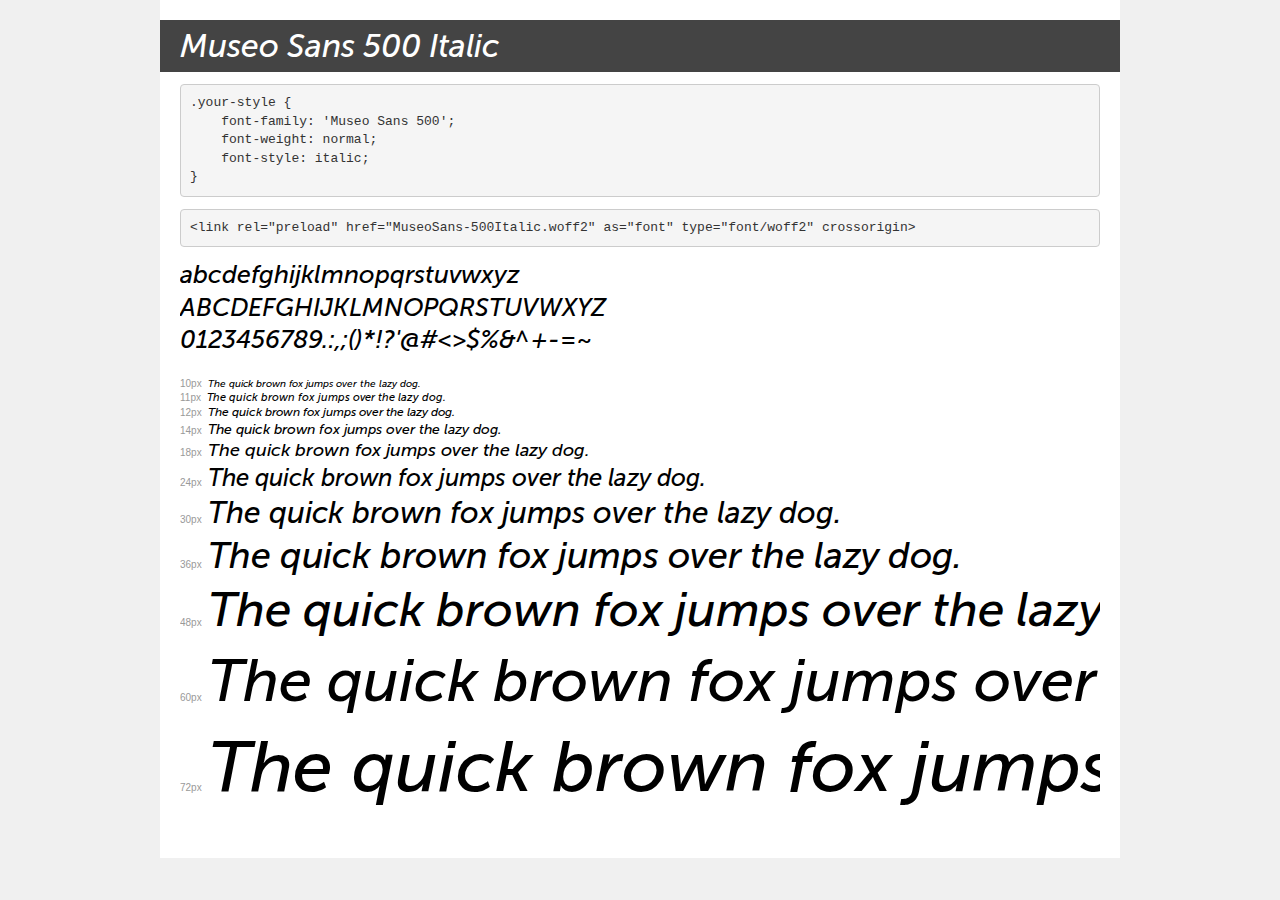
<file: 05-THY/fonts/demo.html>
<!DOCTYPE html>
<html lang="en">
<head>
    <meta charset="utf-8">
    <meta http-equiv="X-UA-Compatible" content="IE=edge">
    <meta name="viewport" content="width=device-width, initial-scale=1">
    <meta name="robots" content="noindex, noarchive">
    <meta name="format-detection" content="telephone=no">
    <title>Transfonter demo</title>
    <link href="stylesheet.css" rel="stylesheet">
    <style>
        /*
        http://meyerweb.com/eric/tools/css/reset/
        v2.0 | 20110126
        License: none (public domain)
        */
        html, body, div, span, applet, object, iframe,
        h1, h2, h3, h4, h5, h6, p, blockquote, pre,
        a, abbr, acronym, address, big, cite, code,
        del, dfn, em, img, ins, kbd, q, s, samp,
        small, strike, strong, sub, sup, tt, var,
        b, u, i, center,
        dl, dt, dd, ol, ul, li,
        fieldset, form, label, legend,
        table, caption, tbody, tfoot, thead, tr, th, td,
        article, aside, canvas, details, embed,
        figure, figcaption, footer, header, hgroup,
        menu, nav, output, ruby, section, summary,
        time, mark, audio, video {
            margin: 0;
            padding: 0;
            border: 0;
            font-size: 100%;
            font: inherit;
            vertical-align: baseline;
        }
        /* HTML5 display-role reset for older browsers */
        article, aside, details, figcaption, figure,
        footer, header, hgroup, menu, nav, section {
            display: block;
        }
        body {
            line-height: 1;
        }
        ol, ul {
            list-style: none;
        }
        blockquote, q {
            quotes: none;
        }
        blockquote:before, blockquote:after,
        q:before, q:after {
            content: '';
            content: none;
        }
        table {
            border-collapse: collapse;
            border-spacing: 0;
        }
        /* demo styles */
        body {
            background: #f0f0f0;
            color: #000;
        }
        .page {
            background: #fff;
            width: 920px;
            margin: 0 auto;
            padding: 20px 20px 0 20px;
            overflow: hidden;
        }
        .font-container {
            overflow-x: auto;
            overflow-y: hidden;
            margin-bottom: 40px;
            line-height: 1.3;
            white-space: nowrap;
            padding-bottom: 5px;
        }
        h1 {
            position: relative;
            background: #444;
            font-size: 32px;
            color: #fff;
            padding: 10px 20px;
            margin: 0 -20px 12px -20px;
        }
        .letters {
            font-size: 25px;
            margin-bottom: 20px;
        }
        .s10:before {
            content: '10px';
        }
        .s11:before {
            content: '11px';
        }
        .s12:before {
            content: '12px';
        }
        .s14:before {
            content: '14px';
        }
        .s18:before {
            content: '18px';
        }
        .s24:before {
            content: '24px';
        }
        .s30:before {
            content: '30px';
        }
        .s36:before {
            content: '36px';
        }
        .s48:before {
            content: '48px';
        }
        .s60:before {
            content: '60px';
        }
        .s72:before {
            content: '72px';
        }
        .s10:before, .s11:before, .s12:before, .s14:before,
        .s18:before, .s24:before, .s30:before, .s36:before,
        .s48:before, .s60:before, .s72:before {
            font-family: Arial, sans-serif;
            font-size: 10px;
            font-weight: normal;
            font-style: normal;
            color: #999;
            padding-right: 6px;
        }
        pre {
            display: block;
            padding: 9px;
            margin: 0 0 12px;
            font-family: Monaco, Menlo, Consolas, "Courier New", monospace;
            font-size: 13px;
            line-height: 1.428571429;
            color: #333;
            font-weight: normal;
            font-style: normal;
            background-color: #f5f5f5;
            border: 1px solid #ccc;
            overflow-x: auto;
            border-radius: 4px;
        }
        /* responsive */
        @media (max-width: 959px) {
            .page {
                width: auto;
                margin: 0;
            }
        }
    </style>
</head>
<body>
<div class="page">
    <div class="demo">
        <h1 style="font-family: 'Museo Sans 500'; font-weight: normal; font-style: italic;">Museo Sans 500 Italic</h1>
        <pre title="Usage">.your-style {
    font-family: 'Museo Sans 500';
    font-weight: normal;
    font-style: italic;
}</pre>
        <pre title="Preload (optional)">
&lt;link rel=&quot;preload&quot; href=&quot;MuseoSans-500Italic.woff2&quot; as=&quot;font&quot; type=&quot;font/woff2&quot; crossorigin&gt;</pre>
        <div class="font-container" style="font-family: 'Museo Sans 500'; font-weight: normal; font-style: italic;">
            <p class="letters">
                abcdefghijklmnopqrstuvwxyz<br>
ABCDEFGHIJKLMNOPQRSTUVWXYZ<br>
                0123456789.:,;()*!?'@#&lt;&gt;$%&^+-=~
            </p>
            <p class="s10" style="font-size: 10px;">The quick brown fox jumps over the lazy dog.</p>
            <p class="s11" style="font-size: 11px;">The quick brown fox jumps over the lazy dog.</p>
            <p class="s12" style="font-size: 12px;">The quick brown fox jumps over the lazy dog.</p>
            <p class="s14" style="font-size: 14px;">The quick brown fox jumps over the lazy dog.</p>
            <p class="s18" style="font-size: 18px;">The quick brown fox jumps over the lazy dog.</p>
            <p class="s24" style="font-size: 24px;">The quick brown fox jumps over the lazy dog.</p>
            <p class="s30" style="font-size: 30px;">The quick brown fox jumps over the lazy dog.</p>
            <p class="s36" style="font-size: 36px;">The quick brown fox jumps over the lazy dog.</p>
            <p class="s48" style="font-size: 48px;">The quick brown fox jumps over the lazy dog.</p>
            <p class="s60" style="font-size: 60px;">The quick brown fox jumps over the lazy dog.</p>
            <p class="s72" style="font-size: 72px;">The quick brown fox jumps over the lazy dog.</p>
        </div>
    </div>

</div>
</body>
</html>
</file>
<file: 04-first-site/styles.css>
@charset "utf-8";

*{
    margin: 0;
    padding: 0;
    font-family: Georgia, 'Times New Roman', Times, serif;
}

header.ust{
    background:url("overlay.png"), url("konserjpg.jpg");
    position: relative;
    background-size: cover;
    width: 100%;
    height: 100vh;
    margin:0;
    padding:0;

}

header h1{
    position: relative;
    width: 300px;
    font-size: 24px;
    margin-left: 5px;
    top: 15px;
    color: burlywood;
    font-weight: 100;
    text-transform: uppercase;
    
}

header h1 img{

    position: relative;
    width: 100px;
    padding-left: 10px;
}


header strong{
    font-weight: 700;
}

header a{
    text-decoration: none;
    color: rgb(197, 161, 113);
    font-weight: 100;
}

header ul{
    list-style: none;
    position: relative;
    float: right;
    right: 20px;
    top:0;
}

header ul li{
    display: block;
    padding: 30px;
    float: left;
    
}
header ul li a{
    font-size: 18px;
    font-family: 'Times New Roman', Times, serif;
    text-transform: uppercase;
    color: rgb(197, 161, 113);
}
header ul li a:hover{
    color: cornsilk;
    transition: .2s;
}

header #banner{
    position: absolute;
    width: 100%;
    top: 40%;
    text-align: center;
}

#banner h2{
    font-size: xx-large;
    margin-bottom: 20px;
}

#banner p{
    color: black;
    font-size: medium;
    line-height: 30px;
    font-weight: 100;
    letter-spacing: 2px;
}
    

#banner a{
    padding: 25px 35px;
    position: relative;
    background-color: rgb(199, 75, 30);
    font-size: large;
    top:50px
    
}

#banner a:hover{
    background-color: rgb(146, 55, 21);
    color: rgb(197, 161, 113);
    transition-duration: 0.4s;
    
}

#bolum2{

    width: 1000px;
    margin: 0 auto;
    padding: 50px 0;
}

.kapsayici{
    width: 1000px;
    padding: 0 auto;
}

#bolum2 .kapsayici .sol{
    width: 480px;
    height: 200px;
    float: left;
    
}
#bolum2 h2{
    font-family: 'Times New Roman', Times, serif;
    margin-top: 20px;
    font-size: larger;
    font-weight: 100 ;
    line-height: 40px;
    text-align: center;
}
#bolum2 .sol{
    border: 2px solid gray;
    
}
#bolum2 .sol a{
    font-family: 'Times New Roman', Times, serif;
    display: block;
    margin-top: 10px;
    font-size: medium;
    font-weight: 100;
    color: darkgray;
    line-height: 20px;
    text-align: center;
    margin-bottom: 20px;
}

#bolum2 .sag{
    width: 480px;
    height: 200px;
    float: right;
    border: 2px solid rgb(128, 128, 128);

    
}

#bolum2 .sag article{
    line-height: 30px;
    margin-bottom: 20px;
    font-family: 'Times New Roman', Times, serif;
    display: block;
    margin-top: 10px;
    font-size: medium;
    font-weight: 100;
    color: darkgray;
    line-height: 20px;
    text-align: center;
    margin-bottom: 20px;
}
#bolum2 .sag article h2{
    text-align: center;
    color: black;

}
#bolum2 .sag article img{
    position: relative;
    width: 150px;
    height: 100px;
    top: 20px;
    bottom: 20px;
}


#bolum3 h2{
    display: block;
    text-align: center;
    margin-top: 200px;
    margin-bottom: 20px;
    border: 1px solid coral;
   box-shadow: 2px 2px 7px 3px gray ;
    
}

#bolum3 .foto{
   width: 482px;
   float: left;
   background-color: #fff;
   margin: 50px 10px;
   border: 1px solid coral;
   box-shadow: 2px 2px 7px 3px gray ;
}

#bolum3 .foto img{
    width: 100%;
    height: 300px;
    vertical-align: center;

}

#bolum4{
    width: 100%;
    padding: 50px;
}
#bolum4 h2{
    margin-left: 50px;
    font-size: 30px;
    font-weight: 700;
    font-family: 'Times New Roman', Times, serif;
    color: #484848;
    margin-bottom: 30px;
}

#bolum4 h2+p{
    font-size: 18px;
    color: #666;
    margin-left: 50px;
    margin-bottom: 50px ;

}

#bolum4 .bolumler{
    width: 225px;
    float: left;
    margin-bottom: 50px;
    margin-right: 20px;
}

#bolum4 .bolumler .kucukresim{
    width: 150px;
    margin: 10px;
    float: right ;
}

#bolum4 .bolumler .kucukresim img{
    border: 5px solid coral;
    border-radius: 100%;
    width: 130px;
    
}

#bolum4 .bolumler .yazi{
    float: left;
    width: 250px;
    text-align: right;
    padding: 10px;
    line-height: 25px;
}

#bolum4 .bolumler h3{
    text-align: right;
    font-size: 18px;
    color: #484848;
    margin-bottom: 15px;
}

#bolum4 .bolumler h3+p{
    font-size: 16px;
    color: #aaa;
    margin-bottom: 7px ;
}

#bolum4 .bolumler:nth-child(2n).yazi{
    text-align: left;
}

#bolum4 .bolumler:nth-child(2n).yazi h3{
    text-align: left;
}
#bolum4 .bolumler:nth-child(2n).kucukresim{
    text-align: left;
}
</file>
<file: 05-THY/styles.css>
@charset "utf-8";

*{
    margin: 0;
    padding: 0;
    box-sizing: border-box;
}

@font-face {
    font-family: 'Museo Sans 500';
    src: url('./fonts/MuseoSans-500Italic.eot');
    src: url('./fonts/MuseoSans-500Italic.eot?#iefix') format('embedded-opentype'), url('./fonts/MuseoSans-500Italic.woff2') format('woff2'), url('./fonts/MuseoSans-500Italic.woff') format('woff');
    font-weight: normal;
    font-style: italic;
    font-display: swap;
}

@font-face {
    font-family: 'Museo Sans 500';
    src: url('./fonts/MuseoSans-500.eot');
    src: url('./fonts/MuseoSans-500.eot?#iefix') format('embedded-opentype'), url('./fonts/MuseoSans-500.woff2') format('woff2'), url('./fonts/MuseoSans-500.woff') format('woff');
    font-weight: normal;
    font-style: normal;
    font-display: swap;
}

body {
    font-family: 'Museo Sans 500', sans-serif;
    font-style: normal;
}

header {
    background-color: #2b3947;
}

.container2{
    background-color: #232b38;
}

header i {
    color: white;
}

a {
    cursor: pointer;
}

a:active {
    outline: #4285F4 solid 2px!important;
    text-decoration: none;
}

ul {
    list-style-type: none;
}

.container1{
    background-color: #2b3947;
}

.container1,.container2{
    padding: 0px 10px;
}

.menu-list {
    display: block;
    float: right;
}

.menu-list li {
    display: inline-block;
}

.clearfix{
    clear: both;
}

.top-menu-list li{
    padding: 5px 8px;
    position: relative;
}

.top-menu-list li span{
    color: #C3CBD7;
    font-size: 11px ;
}
.top-menu-list li a:hover span {
    color: #7dc5be;
}

.top-menu-list li::after {
    content: ' ';
    position: absolute;
    display: inline-block;
    width: 1px;
    height: 18px;
    border-left: 1px dotted white;
    right: 0px;
    top: 7px;
}
.top-menu-list li:last-child::after {
    content: none;
}

.container2 nav{
    float: right;
}
.container2 nav li{
    display: inline-block;
}

.logo-link {
    height: 60px;
    display: inline-block;
    PADDING: 12px 5px;
}

.headerlogo {
    height: 100%;
}

.container2 nav ul {
    height: 100%;
    line-height: 60px;
}

.container2 nav ul li{
    position: relative;
}

.container2 nav ul li a{
    display: inline-block;
    height: 100%;
}

.container2 nav ul li a{
    padding: 0 6px;
    color: #C3CBD7;
    text-decoration: none;
}

.container2 nav ul li a:hover{
    box-shadow: 0px 3px 0 rgb(239 38 54);
    background-color: rgba(0, 0, 0, .25);
}

.container2 nav ul span{
    font-size: 15px;
    font-weight: 600;
    color: white;
}
.btn {
    cursor: pointer;
}

.btn-login {
    background: transparent;
    border: 1px solid #fbf6f6;
    padding: 6px;
    border-radius: 18px;
}
.btn-login:hover {
    background-color: rgba(255, 255, 255, .15);
    border-color: rgba(255, 255, 255, 1);
}

.container2 nav li:not(.norborder)::after {
    content: ' ';
    position: relative;
    display: inline-block;
    width: 1px;
    height: 18px;
    border-left: 1px dotted white;
    right: 0px;
    top: 5px;
}

.bolum2{
    background-image: url(./Images/Holiday.jpg);
    background-size: cover;
    width: 100%;
    height: 100vh;
    margin:0;
    padding:0;
}
</file>
<file: 06-flex/styles.css>
@charset "utf-8";

*{
    margin: 0;
    padding:0;
}

.wrapper{
    width: 99% ;
}

.container{
    display: flex;
    max-width: 1000px;
    margin: 0 auto;
    flex-wrap: wrap;
    flex-direction: column ;
}

header{
    width: 100%;
    height: 100px;
    background-color:#669eb3 ;
}

section.bolum1{
    display: flex;
    width: 100%;
    flex-wrap: nowrap;
    align-items:flex-start ;
    flex-direction: row;
}
.slider{
    width: 750px;
    height: 160px;
    background-color: #69b9c1 ;
    flex-grow: 1;
    margin: 5px 0 5px 0;
    flex-shrink: 2;
}

aside{
    display: flex;
    flex-wrap:wrap;
    width: 250px;
    height: 160px;
    flex-grow: 1;
    flex-shrink: 1;
    margin: 5px 0 0 5px;
    flex-direction: row;
    align-content: stretch;
}

.aciklama{
    flex-basis: 100%;
    margin-bottom: 5px;
    background-color: #7cd3c5;
}
.aciklama:last-child{
    margin-bottom: 0;
}

section.bolum2{
    width: 100%;
    display: flex;
    flex-wrap: nowrap;
}

article{
    flex-basis: 750px;
    height: 120px;
    background-color: #a1ebc1 ;
    flex-grow: 1;
    margin: 5px 0 5px 0;
    flex-shrink: 2;
}
.yanmenu{
    flex-basis: 250px;
    align-self: stretch;
    background-color: #d4ffbb;
    margin: 5px 0 5px 5px;
    flex-shrink: 1;
    flex-grow: 1;
}

footer{
    width: 100%;
    height: 100px;
    background-color:#dfdf9d ;
    margin-top: 5px ;
}

@media screen and (max-width:650px){
    section.bolum1{
        flex-direction: column;
        width: 100%;
    }
        .slider{
            width: 100%;
            margin: 5px 0 5px 0;
        }
        aside{
            margin:0;
            flex-wrap: nowrap;
            flex-direction: row;
            flex-grow: 1;
            width: 100%;
            display: flex;
            height: 70px;
            justify-content: space-between;
        }
        .aciklama{
            width: 100px;
            flex-grow: 1;
            margin-bottom: 5px;
            margin-right: 3px ;
            height: 70px;
        }
      .aciklama:last-child{
          margin-right: 0;
      }
}

@media screen and (max-width:550px){
    section.bolum1{
        width: 100%;
        margin:0;
        padding:0;
        flex-wrap: wrap;
        flex-direction: column;
        align-items: flex-start ;
    }
    .slider{
        width: 100%;
        height: 160px;
        margin: 5px 0 5px 0;
    }
    aside{
        display: flex;
        margin: 0;
        flex-wrap: wrap;
        width: 100%;
        flex-grow:1;
        height: 170px;
        margin-top: 5px;
        justify-content: space-between;
    }
    .aciklama{
        width: 100%;
        height: 50px;
        flex-grow:1;
        margin-bottom:5px ;
        margin-right: 3px ;
    }
    .aciklama:last-child{
        margin-right: 0px ;
    }
    section.bolum2{
        width: 100%;
        height: 0;
        padding: 0;
        flex-wrap: wrap;
        align-items: flex-start ;
        flex-direction: row;
        height: 150px;
    }
    article{
        flex-grow: 1;
        width: 100px;
        margin: 5px 0;
        height: 150px;
    }
    .yanmenu{
        display: none;
    }
    footer{
        margin-top:15px ;
    }
}
</file>
<file: 07-responsive-tasarım/styles.css>
@charset "utf-8";

*{
    margin: 0;
    padding: 0;
    list-style-type: none;
}

body{
    font-size: 16px;
    font-family: 'Times New Roman', Times, serif;
}

.wrapper{
    width: 100%;
}
.banner{
    width: 100%;
    height: 100vh;
    background-position: center center;
    background: url("images/dark_tint.png"),url("images/bokeh_car_lights_bg.jpg");
    background-size: cover;
    position: relative;
    box-sizing: border-box;
    display: flex;
    text-align: center;
    align-items: center;
    justify-content: center;
}
header{
    margin: 0 auto;
    position: absolute;
    width: 100%;
    align-self:flex-start ;
}
header h1{
    position: absolute;
    font-size: 1.5em;
    margin-left: 20px;
    margin-top: 20px;
    color: white;
    font-weight: 900;
    text-transform: uppercase;
    float: left;
}

header nav.menu ul{
    position: absolute;
    float: right ;
    right: 20px;
    top: 0;
}

header nav.menu ul li{
    display: block;
    padding: 30px;
    float: left;
}
header nav.menu ul li a{
    font-size: 18px;
    text-decoration: none;
    color: white;
    font-weight: 100;
}

header nav.menu ul li a:hover{
    color:gray;
    transition: color 0.2s ease-in-out;

}

h2.altbaslik{
    color: white;
    font-size: 3em;
    margin-bottom:20px ;
}

.banner .yazi p{
    font-size: 1.5em;
    color: white;
    line-height: 1.5em;
    margin-bottom: 50px ;
} 
.buton a{
    text-decoration: none;
    font-size: 1em;
    color: white;
    padding: 15px 40px;
    background: #7fa4c3 ;
    border-radius: 50px;
}

.buton a:hover{
    background: #c492a1 ;
    transition: background-color 0.2s ease-in-out;
}

.buton a:active{
    border: 2px solid white;
}

section.bolum1{
    width: 100%;
    background: #f5f5f5;
    padding: 100px 0;
    text-align: center;
}

.bolum1 h2{
    color:#474747 ;
    font-size: 3em;
    font-weight: 900;
    line-height: 1em ;
    margin-bottom: 0.5em;
}

.bolum1 h2+p{
    font-size: 1.2em;
    color: #858585;
    margin-bottom: 1.8em;
}

.bolum1 .container{
   max-width: 1000px;
   margin: 0 auto ;
   display: flex;
   justify-content: space-between;
   flex-wrap: wrap ;
}

.bolum1 .kutu{
    flex-basis:300px;
    flex-shrink: 0;
    flex-grow: 1;
    height: 250px;
    background: #fff;
    text-align: center;
    padding: 20px 0 ;
    margin-right: 20px ;
    align-self: flex-start ;
}

.bolum1 .kutu:last-child{
    margin-right: 0;
}

.bolum1 .kutu i{
    font-size: 2em;
    border-radius: 50%;
    padding: 40px;
    color: white;
}

.bolum1 .kutu i.font1{
    background: #7fa4c3;
}
.bolum1 .kutu i.font2{
    background: #c492a1;
}
.bolum1 .kutu i.font3{
    background: #797084;
}

.bolum1 .kutu h3{
    margin: 20px 0;
    color: #858585;
    font-size: 1.5em;
    font-weight: 700;
}

.bolum1 .kutu p{
    color: #858585;
    font-size: 1em;
    font-weight: 100;
    padding: 0 30px 20px 30px;
    line-height: 1.3em ;
}

section.bolum2{
    width: 100%;
    background: #fff;
    border-top: 1px solid #d1d1d1;
    
    box-sizing: border-box;
    text-align: center;
    padding-top: 80px;
    display: block;
}

.bolum2 h2{
    font-size: 2.5em;
    margin-bottom: 20px ;
    color: #474747;
    font-weight: 900;
}

.bolum2 h2+p{
    font-size: 1.3em;
    margin-bottom: 80px;
    color: #858585;
    font-weight: 100;
}

.bolum2 .kisiler{
    width: 100%;
    border-top: 1px solid #d1d1d1;
    border-bottom: 1px solid #d1d1d1;
    display: flex;
    justify-content: space-between;
    flex-wrap: wrap;
}

.bolum2 .kisi{
    flex-basis: 220px;
    margin: 50px 10px;
    text-align: left;
    flex-grow: 1;
}

.bolum2 .kisi img{
    float: left;
    width: 100px;
    border-radius: 50% ;
    margin: 5px 10px ;
}

.bolum2 .kisi h4{
    margin-top: 25px;
    font-size: 1.1em;
    margin-bottom: 5px;
}

.bolum2 .kisi p{
    font-size: 0.8em;
    margin-bottom: 5px;
}

.bolum2 article{
    margin: 50px auto ;
    width: 7%0;
}

.bolum2 article p{
    font-size: 1em;
    line-height: 1.6em;
    color: #444;
}

.bolum2 ul li a{
    background: #7fa4c3 ;
    border-radius: 30px ;
    border: 0;
    cursor: pointer;
    display: inline-block;
    font-weight: 400 ;
    padding: 1em 2em;
    text-align: center;
    margin-top: 50px;
    text-decoration: none;
    color: #fff;
}

.bolum2 ul li a:hover{
    background: #c492a1;
    transition: background-color 0.2s ease-in-out;
}

.bolum2 ul li a:active{
    border: 2px solid gray;
}

.bolum3{
    width: 100%;
    display: block;
    background: #7fa4c3;
    padding: 50px 0 10px;
    text-align:center;
}

.bolum3 h2{
    font-size: 3em;
    color:#fff
}

.bolum3 h2+p{
    font-size: 1.7em;
    color: #d1d1d1;
    line-height: 2.5em;
    letter-spacing: 2px;
}

.bolum3 .container .form{
    width: 600px;
    margin: 50px auto;
}

.bolum3 .container .form input[type=text]{
    width: 200px;
    height: 30px;
    border-radius: 5px;
    padding: 3px 10px ;
    color: #444;
    font-size: 1em;
}
.bolum3 .container .form input[type=text]:active{
    box-sizing: content-box ;
    border: white;
}
.bolum3 .container .form input[type=mail]{
    width: 200px;
    height: 30px;
    border-radius: 5px;
    padding: 3px 10px ;
    color: #444;
    font-size: 1em;
}
.bolum3 .container .form input[type=mail]:active{
    box-sizing: content-box ;
    border: white;
}
.bolum3 .container .form textarea{
    width: 430px;
    height: 150px;
    border-radius: 8px;
    padding: 3px 10px;
    color: black;
    font-size: 1em;
    margin-top: 5px;
}

.bolum3 .container .form textarea:active{
    box-sizing: content-box ;
    border: white;
}

.bolum3 .container .form input[type=submit]{
    margin-top: 15px;
    font-size: 1.1em;
    padding: 15px 50px ;
    border-radius: 50px;
    color: #fff;
    background: #c492a1 ;
    border: none;
    cursor: pointer;
}

.bolum3 .container .form input[type=submit]:hover{
    background: #797084;
    transition: background 0.2s ease-in-out ;
}
.bolum3 .container .form input[type=submit]:active{
    border:2px solid white;
}

footer{
    width:100%;
    background: #c492a1 ;
    padding: 30px 0;
}

footer .container{
    display: flex;
    flex-wrap: wrap ;    
    margin-top: 40px;
    border-bottom: 1px solid white;
    justify-content: space-around;
}

footer .footerkutu{
    
    margin-left: 20px;
    width: 200px;
}

footer h3{
    color: #fff;
    font-size: 1.1em ;
    margin-bottom: 20px;
}

footer .container ul{
    display: block;
    width: 100%;
    float:left;
    margin-bottom:30px;
}
footer .container ul a{
    color: #cdced0;
    text-decoration: none;
    font-size: 0.9em;
    line-height: 2em;
}
footer .container ul a:hover{
    text-decoration: underline;
}

.socialmedia{
    max-width: 1000px;
    margin: 0 auto;
}

footer .lisans{
    width: 100%;
    margin: 20px auto;
}

footer .lisans p{
    
    color: #858585;
    margin-top:15px ;
  
    float: left;
}

footer .icons{
    float: right;
}

footer .icons i{
    text-align: center;
    width: 25px;
    height: 25px;
    padding: 10px;
    border-radius: 50%;
    font-size: 1.5em;
    cursor: pointer;
    
}

.temizle{
    clear: both;
}

footer .icons i.instagram{
    background: white;
    color: pink;
    border: 2px solid #858585;
    box-shadow: 1px 1px 3px 2px #858585;

}
footer .icons i.twitter{
    background: white;
    color: pink;
    border: 2px solid #858585;
    box-shadow: 1px 1px 3px 2px #858585;


}
footer .icons i.linkedin{
    background: white;
    color: pink;
    border: 2px solid #858585;
    box-shadow: 1px 1px 3px 2px #858585;
}

@media screen and (max-width:950px){
    .banner{
        height: 60vh;
    }
    h2.altbaslik{
        font-size: 2em;
    }
    .banner .yazi p{
        font-size: 1em;
    }
    .buton a{
        padding: 10px 30px;
        font-size: 0.7em;
        border-radius: 35px;
    }
    .bolum1 .kutu{
        flex-basis:100%;
    }
    .bolum2 .kisi{
        flex-basis: 40%;
    }
    footer .footerkutu{
        flex-basis: 40%;
    }
    footer .socialmedia{
        display: flex;
        flex-wrap: wrap;
        justify-content: space-around;
    }
    footer .lisans{
        display: flex;
        justify-content: center;
    }

    .bolum3 .container .form{
        width: 100%;
    }
    
}


@media screen and (max-width:400px){
    .bolum3 .container .form textarea{
        width: 220px;
        height: 100px;
    }
}
</file>
<file: 08-cube/styles.css>
*{
    box-sizing: border-box;
}
body{
    background: #000;
}
.container{
    width: 400px;
    height: 400px;
    margin: 200px auto;
    perspective: 700px;
}

.cube{
    width: 300px;
    height: 300px;
    transform-style: preserve-3d;
    transform: rotate3d(1,1,1,45DEG);
    animation: move 10s linear infinite;
}

.yuz{
    width: 200px;
    height: 200px;
    position: absolute;
    background: #131313;
    opacity: .5;
    font-size: 70px;
    line-height: 200px;
    color: aliceblue;
    text-align: center;
    border: 5px solid #fff;    
    backface-visibility: hidden;
   
}


.on{
    transform: translateZ(100px);
}

.arka{
    transform: rotateY(180deg) translateZ(100px);
}
.sag{
    transform: rotateY(90deg) translateZ(100px);
}

.sol{
    transform: rotateY(-90deg) translateZ(100px);

}
.ust{
    transform: rotateX(90deg) translateZ(100px);
}
.alt{
    transform: rotateX(-90deg) translateZ(100px);
}

@keyframes move{
    0%{transform:  rotate3D(1,0,1,0deg);}
    100%{transform: rotate3D(1,1,0,360deg);}
}
</file>
<file: 01-ataturk/styles.css>
@charset "utf-8";

*{
    margin: 0;
    padding: 0;
}

.container{
    width: 100%;
    height: 100vh;
    background: url(nOUbQGXA.png);
    background-size: cover ;
    background-position: center center;
    position: relative;
}

.orta{
    position: absolute;
    width: 500px;
    display: inline-block;
    left: 8%;
    top: 8%;
}


.orta h2{
    margin: 5px;
    font-size: larger;
    text-align: center;
    text-shadow: 5px 5px 12px rgb(70, 69, 69);
}

hr{
  color: rgb(77, 42, 42);
  background: #a13739;
}

p{
    text-align: center;
    margin-top: 5px;
    text-shadow: 5px 5px 12px rgb(70, 69, 69);
}
</file>
<file: 02-spotify-menu/styles.css>
@charset "utf-8";

#container{
    width: 960px;
    height: 800px;
    background-color: rgb(61, 65, 57);
    border: 1px solid gray;
    padding: auto;
    margin: auto
}
#logo{
    text-align: center;
    margin-top: 10px;
}
#logo img{
    width: 8rem;
    margin-top: 5px;
    margin-bottom: 15px;
}
#metal img{
    width: 920px;
    border: gray;
    box-shadow: 2px 2px 5px 3px gray;
    position: relative;
    left: 20px;
}

#menu ul li{
    list-style-type: none;
}

#menu ul li a img{

    width: 200px ;
    height: 200px;
    display: inline-block;
    float: left;
    padding: 15px;
    margin-top: 10px;
    box-shadow: 2px 2px 5px 3px gray;
    position: relative;
    left:-20px
}

#menu ul li a img{
    opacity: 1;
    transition: all 0.5s ;
    transform: scale(1);
}
#menu ul li a img:hover{
    opacity: 0.9;
    transform: scale(0.9);
}

#footer {
    width: 920px;
    height: 50px;
    border: 2px;
    display: flex;
    align-items: center;
    margin: 20px 5px 20px 5px;
    position: relative;
    left: 15px;
    box-shadow: 2px 2px 5px 3px gray;
    background-color: gray;
}

.wrapper{
    display: flex;
    width: 100%;
}

.wrapper div{
    width: 25%;
}
.wrapper div a{
    color: black;
    text-decoration: none;
    font-size: medium;
    display: flex;
    justify-content: center;
}
</file>
<file: 09-Adam-asmaca/style.css>
* {
  margin: 0;
  padding: 0;
  box-sizing: border-box;
}

.anaDiv {
  display: flex;
  width: 100vw;
  height: 100vh;
  justify-content: center;
  align-items: center;
  background-color: #7dbbf1;
}

.oyunAlani {
  display: flex;
  width: 1350px;
  height: 700px;
  background-color: #fff;
  border: 15px solid #e79111;
  border-radius: 25px;
  flex-wrap: wrap;
  align-items: center;
  justify-content: center;
}

.oyunAlani .adamAsmaca {
  width: 650px;
  height: 650px;
}

.oyunAlani .adamAsmaca img {
  width: 650px;
  height: 650px;
}

.oyunAlani .oyun {
  width: 650px;
  height: 650px;
  margin-top: 25px;
}

.oyunAlani .oyun .puan {
  width: 650px;
  height: 150px;
  line-height: 150px;
  font-size: 100px;
  text-align: center;
}

.oyunAlani .oyun .tahmin {
  display: flex;
  align-items: center;
  width: 650px;
  height: 400px;
  flex-wrap: wrap;
}

.oyunAlani .oyun .tahmin .klm {
  display: flex;
  width: 650px;
  justify-content: center;
  align-items: center;
}

.oyunAlani .oyun .tahmin .klm input {
  line-height: 100px;
  width: 600px;
  border: none;
  font-size: 70px;
  text-align: center;
  letter-spacing: 10px;
}

.oyunAlani .oyun .tahmin .klm input:disabled {
  background: #fff;
  color: #000;
}

.oyunAlani .oyun .tahmin .thmn {
  display: flex;
  width: 650px;
  justify-content: center;
  align-items: center;
}

.oyunAlani .oyun .tahmin .thmn input {
  line-height: 100px;
  width: 300px;
  border: none;
  font-size: 80px;
  text-align: center;
  border: 1px solid black;
  color: transparent;
  text-shadow: 0 0 0 #000000;
}

.oyunAlani .oyun .tahmin .thmn input:focus {
  outline: none;
}

.oyunAlani .oyun .tahmin .thmn button {
  line-height: 100px;
  width: 300px;
  height: 100% !important;
  font-size: 40px;
  text-align: center;
  border: 1px solid black;
}

.oyunAlani .oyun .btn {
  display: flex;
  justify-content: center;
  align-items: center;
  width: 650px;
  height: 200px;
}

.oyunAlani .oyun button {
  width: 200px;
  height: 75px;
  font-size: 50px;
  background-color: #e79111;
}

.oyunAlani .oyun button:hover {
  cursor: pointer;
  background-color: #ffb950;
  color: #4094df;
  transition: all 0.5s;
}

.oyunAlani .oyun .btn .baslat {
  padding-right: 25px;
}
</file>
<file: spotify-menu/styles.css>
@charset "utf-8";

#container{
    width: 960px;
    height: 800px;
    background-color: rgb(61, 65, 57);
    border: 1px solid gray;
    padding: auto;
    margin: auto
}
#logo{
    text-align: center;
    margin-top: 10px;
}
#logo img{
    width: 8rem;
    margin-top: 5px;
    margin-bottom: 15px;
}
#metal img{
    width: 920px;
    border: gray;
    box-shadow: 2px 2px 5px 3px gray;
    position: relative;
    left: 20px;
}

#menu ul li{
    list-style-type: none;
}

#menu ul li a img{

    width: 200px ;
    height: 200px;
    display: inline-block;
    float: left;
    padding: 15px;
    margin-top: 10px;
    box-shadow: 2px 2px 5px 3px gray;
    position: relative;
    left:-20px
}

#menu ul li a img{
    opacity: 1;
    transition: all 0.5s ;
    transform: scale(1);
}
#menu ul li a img:hover{
    opacity: 0.9;
    transform: scale(0.9);
}

#footer {
    width: 920px;
    height: 50px;
    border: 2px;
    display: flex;
    align-items: center;
    margin: 20px 5px 20px 5px;
    position: relative;
    left: 15px;
    box-shadow: 2px 2px 5px 3px gray;
    background-color: gray;
}

.wrapper{
    display: flex;
    width: 100%;
}

.wrapper div{
    width: 25%;
}
.wrapper div a{
    color: black;
    text-decoration: none;
    font-size: medium;
    display: flex;
    justify-content: center;
}
</file>
<file: 05-THY/fonts/stylesheet.css>
@font-face {
    font-family: 'Museo Sans 500';
    src: url('MuseoSans-500Italic.eot');
    src: url('MuseoSans-500Italic.eot?#iefix') format('embedded-opentype'),
        url('MuseoSans-500Italic.woff2') format('woff2'),
        url('MuseoSans-500Italic.woff') format('woff');
    font-weight: normal;
    font-style: italic;
    font-display: swap;
}
</file>
